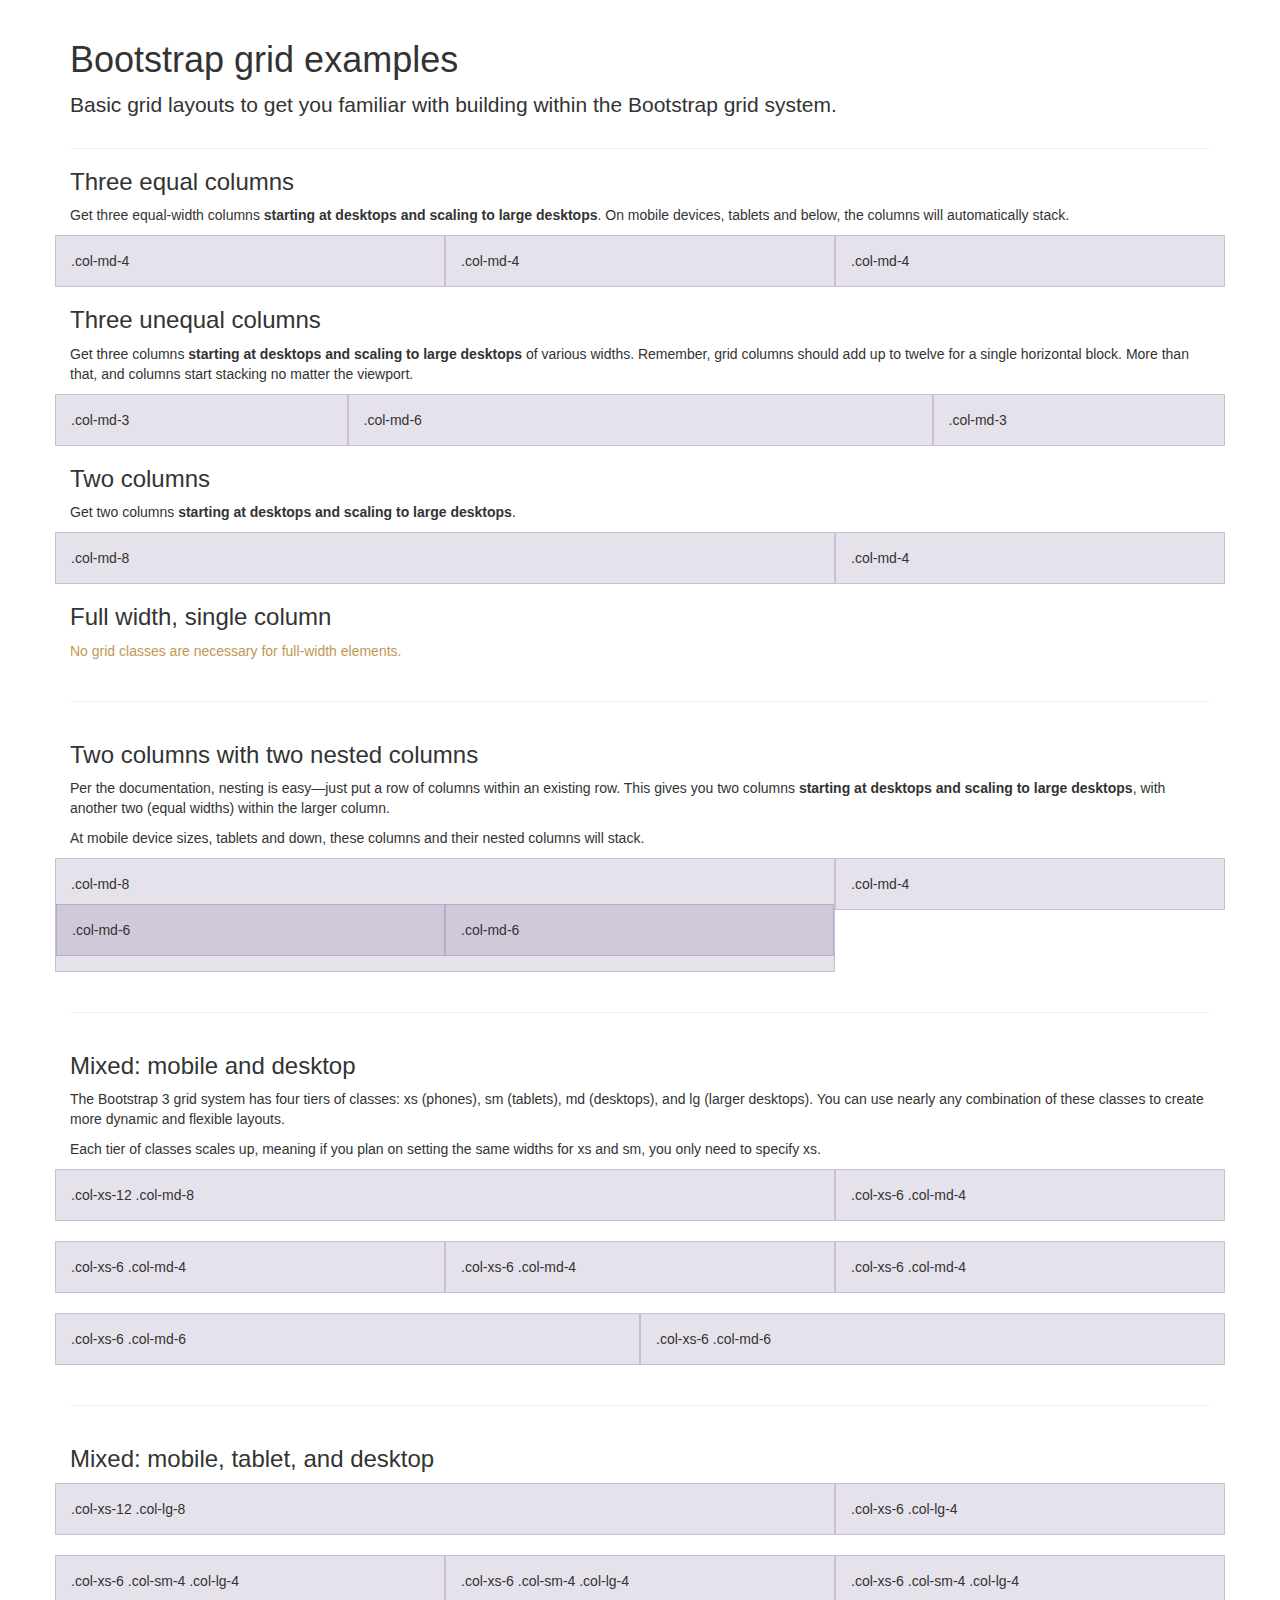
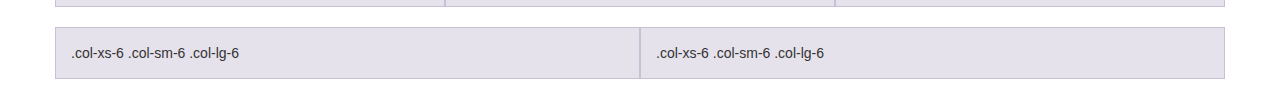
<file: Django Practice/djangogirls/myenv/Scripts/mysite/blog/templates/blog/bootstrap/examples/grid/index.html>
<!DOCTYPE html>
<html lang="en">
  <head>
    <meta charset="utf-8">
    <meta name="viewport" content="width=device-width, initial-scale=1.0">
    <meta name="description" content="">
    <meta name="author" content="">
    <link rel="shortcut icon" href="../../assets/ico/favicon.png">

    <title>Grid Template for Bootstrap</title>

    <!-- Bootstrap core CSS -->
    <link href="../../dist/css/bootstrap.css" rel="stylesheet">

    <!-- Custom styles for this template -->
    <link href="grid.css" rel="stylesheet">

    <!-- HTML5 shim and Respond.js IE8 support of HTML5 elements and media queries -->
    <!--[if lt IE 9]>
      <script src="../../assets/js/html5shiv.js"></script>
      <script src="../../assets/js/respond.min.js"></script>
    <![endif]-->
  </head>

  <body>
    <div class="container">

      <div class="page-header">
        <h1>Bootstrap grid examples</h1>
        <p class="lead">Basic grid layouts to get you familiar with building within the Bootstrap grid system.</p>
      </div>

      <h3>Three equal columns</h3>
      <p>Get three equal-width columns <strong>starting at desktops and scaling to large desktops</strong>. On mobile devices, tablets and below, the columns will automatically stack.</p>
      <div class="row">
        <div class="col-md-4">.col-md-4</div>
        <div class="col-md-4">.col-md-4</div>
        <div class="col-md-4">.col-md-4</div>
      </div>

      <h3>Three unequal columns</h3>
      <p>Get three columns <strong>starting at desktops and scaling to large desktops</strong> of various widths. Remember, grid columns should add up to twelve for a single horizontal block. More than that, and columns start stacking no matter the viewport.</p>
      <div class="row">
        <div class="col-md-3">.col-md-3</div>
        <div class="col-md-6">.col-md-6</div>
        <div class="col-md-3">.col-md-3</div>
      </div>

      <h3>Two columns</h3>
      <p>Get two columns <strong>starting at desktops and scaling to large desktops</strong>.</p>
      <div class="row">
        <div class="col-md-8">.col-md-8</div>
        <div class="col-md-4">.col-md-4</div>
      </div>

      <h3>Full width, single column</h3>
      <p class="text-warning">No grid classes are necessary for full-width elements.</p>

      <hr>

      <h3>Two columns with two nested columns</h3>
      <p>Per the documentation, nesting is easy—just put a row of columns within an existing row. This gives you two columns <strong>starting at desktops and scaling to large desktops</strong>, with another two (equal widths) within the larger column.</p>
      <p>At mobile device sizes, tablets and down, these columns and their nested columns will stack.</p>
      <div class="row">
        <div class="col-md-8">
          .col-md-8
          <div class="row">
            <div class="col-md-6">.col-md-6</div>
            <div class="col-md-6">.col-md-6</div>
          </div>
        </div>
        <div class="col-md-4">.col-md-4</div>
      </div>

      <hr>

      <h3>Mixed: mobile and desktop</h3>
      <p>The Bootstrap 3 grid system has four tiers of classes: xs (phones), sm (tablets), md (desktops), and lg (larger desktops). You can use nearly any combination of these classes to create more dynamic and flexible layouts.</p>
      <p>Each tier of classes scales up, meaning if you plan on setting the same widths for xs and sm, you only need to specify xs.</p>
      <div class="row">
        <div class="col-xs-12 col-md-8">.col-xs-12 .col-md-8</div>
        <div class="col-xs-6 col-md-4">.col-xs-6 .col-md-4</div>
      </div>
      <div class="row">
        <div class="col-xs-6 col-md-4">.col-xs-6 .col-md-4</div>
        <div class="col-xs-6 col-md-4">.col-xs-6 .col-md-4</div>
        <div class="col-xs-6 col-md-4">.col-xs-6 .col-md-4</div>
      </div>
      <div class="row">
        <div class="col-xs-6 col-md-6">.col-xs-6 .col-md-6</div>
        <div class="col-xs-6 col-md-6">.col-xs-6 .col-md-6</div>
      </div>

      <hr>

      <h3>Mixed: mobile, tablet, and desktop</h3>
      <p></p>
      <div class="row">
        <div class="col-xs-12 col-sm-8 col-lg-8">.col-xs-12 .col-lg-8</div>
        <div class="col-xs-6 col-sm-4 col-lg-4">.col-xs-6 .col-lg-4</div>
      </div>
      <div class="row">
        <div class="col-xs-6 col-sm-4 col-lg-4">.col-xs-6 .col-sm-4 .col-lg-4</div>
        <div class="col-xs-6 col-sm-4 col-lg-4">.col-xs-6 .col-sm-4 .col-lg-4</div>
        <div class="col-xs-6 col-sm-4 col-lg-4">.col-xs-6 .col-sm-4 .col-lg-4</div>
      </div>
      <div class="row">
        <div class="col-xs-6 col-sm-6 col-lg-6">.col-xs-6 .col-sm-6 .col-lg-6</div>
        <div class="col-xs-6 col-sm-6 col-lg-6">.col-xs-6 .col-sm-6 .col-lg-6</div>
      </div>

    </div> <!-- /container -->


    <!-- Bootstrap core JavaScript
    ================================================== -->
    <!-- Placed at the end of the document so the pages load faster -->
  </body>
</html>
</file>
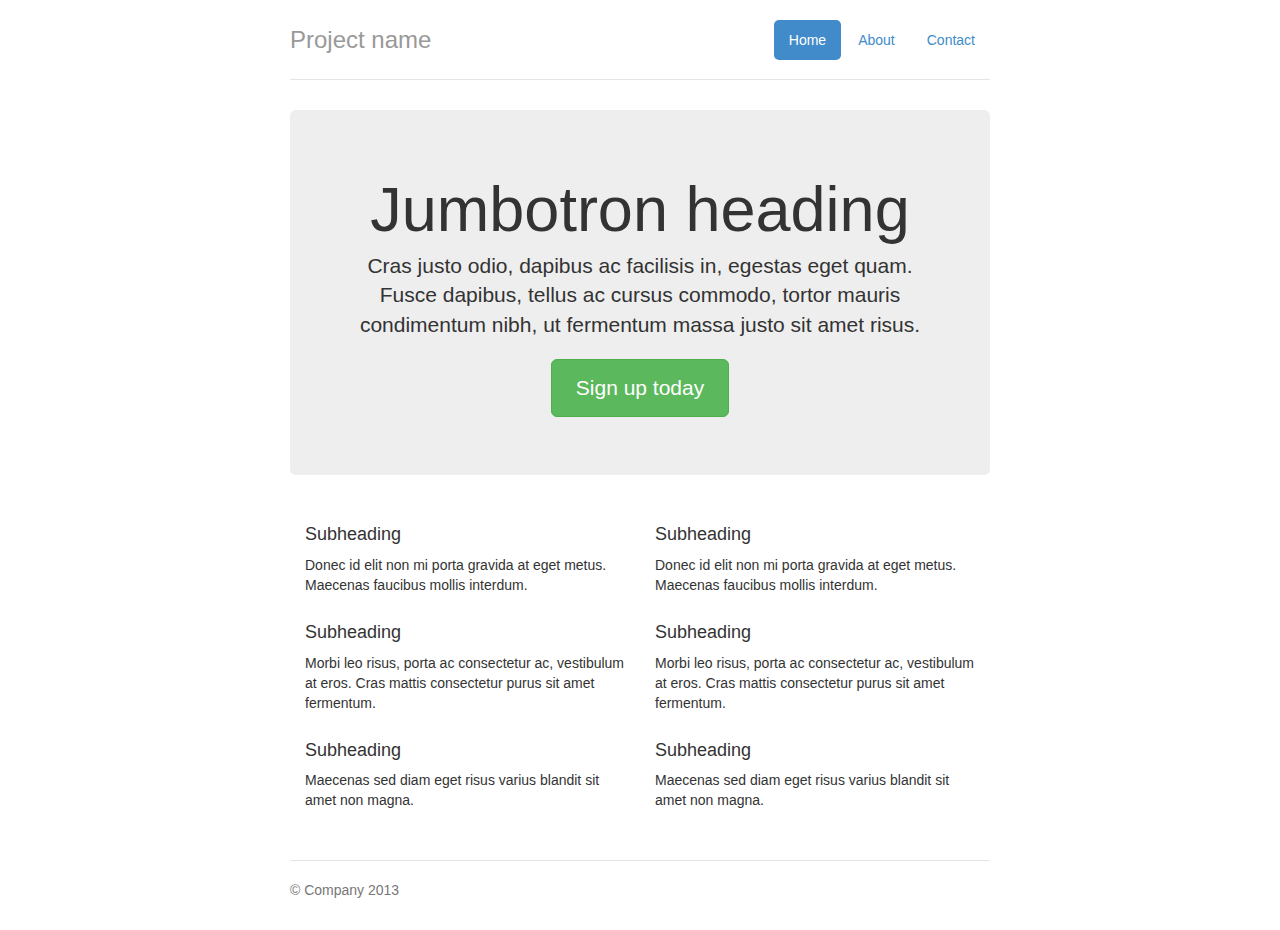
<file: Django Practice/djangogirls/myenv/Scripts/mysite/blog/templates/blog/bootstrap/examples/jumbotron-narrow/index.html>
<!DOCTYPE html>
<html lang="en">
  <head>
    <meta charset="utf-8">
    <meta name="viewport" content="width=device-width, initial-scale=1.0">
    <meta name="description" content="">
    <meta name="author" content="">
    <link rel="shortcut icon" href="../../assets/ico/favicon.png">

    <title>Narrow Jumbotron Template for Bootstrap</title>

    <!-- Bootstrap core CSS -->
    <link href="../../dist/css/bootstrap.css" rel="stylesheet">

    <!-- Custom styles for this template -->
    <link href="jumbotron-narrow.css" rel="stylesheet">

    <!-- HTML5 shim and Respond.js IE8 support of HTML5 elements and media queries -->
    <!--[if lt IE 9]>
      <script src="../../assets/js/html5shiv.js"></script>
      <script src="../../assets/js/respond.min.js"></script>
    <![endif]-->
  </head>

  <body>

    <div class="container">
      <div class="header">
        <ul class="nav nav-pills pull-right">
          <li class="active"><a href="#">Home</a></li>
          <li><a href="#">About</a></li>
          <li><a href="#">Contact</a></li>
        </ul>
        <h3 class="text-muted">Project name</h3>
      </div>

      <div class="jumbotron">
        <h1>Jumbotron heading</h1>
        <p class="lead">Cras justo odio, dapibus ac facilisis in, egestas eget quam. Fusce dapibus, tellus ac cursus commodo, tortor mauris condimentum nibh, ut fermentum massa justo sit amet risus.</p>
        <p><a class="btn btn-lg btn-success" href="#">Sign up today</a></p>
      </div>

      <div class="row marketing">
        <div class="col-lg-6">
          <h4>Subheading</h4>
          <p>Donec id elit non mi porta gravida at eget metus. Maecenas faucibus mollis interdum.</p>

          <h4>Subheading</h4>
          <p>Morbi leo risus, porta ac consectetur ac, vestibulum at eros. Cras mattis consectetur purus sit amet fermentum.</p>

          <h4>Subheading</h4>
          <p>Maecenas sed diam eget risus varius blandit sit amet non magna.</p>
        </div>

        <div class="col-lg-6">
          <h4>Subheading</h4>
          <p>Donec id elit non mi porta gravida at eget metus. Maecenas faucibus mollis interdum.</p>

          <h4>Subheading</h4>
          <p>Morbi leo risus, porta ac consectetur ac, vestibulum at eros. Cras mattis consectetur purus sit amet fermentum.</p>

          <h4>Subheading</h4>
          <p>Maecenas sed diam eget risus varius blandit sit amet non magna.</p>
        </div>
      </div>

      <div class="footer">
        <p>&copy; Company 2013</p>
      </div>

    </div> <!-- /container -->


    <!-- Bootstrap core JavaScript
    ================================================== -->
    <!-- Placed at the end of the document so the pages load faster -->
  </body>
</html>
</file>
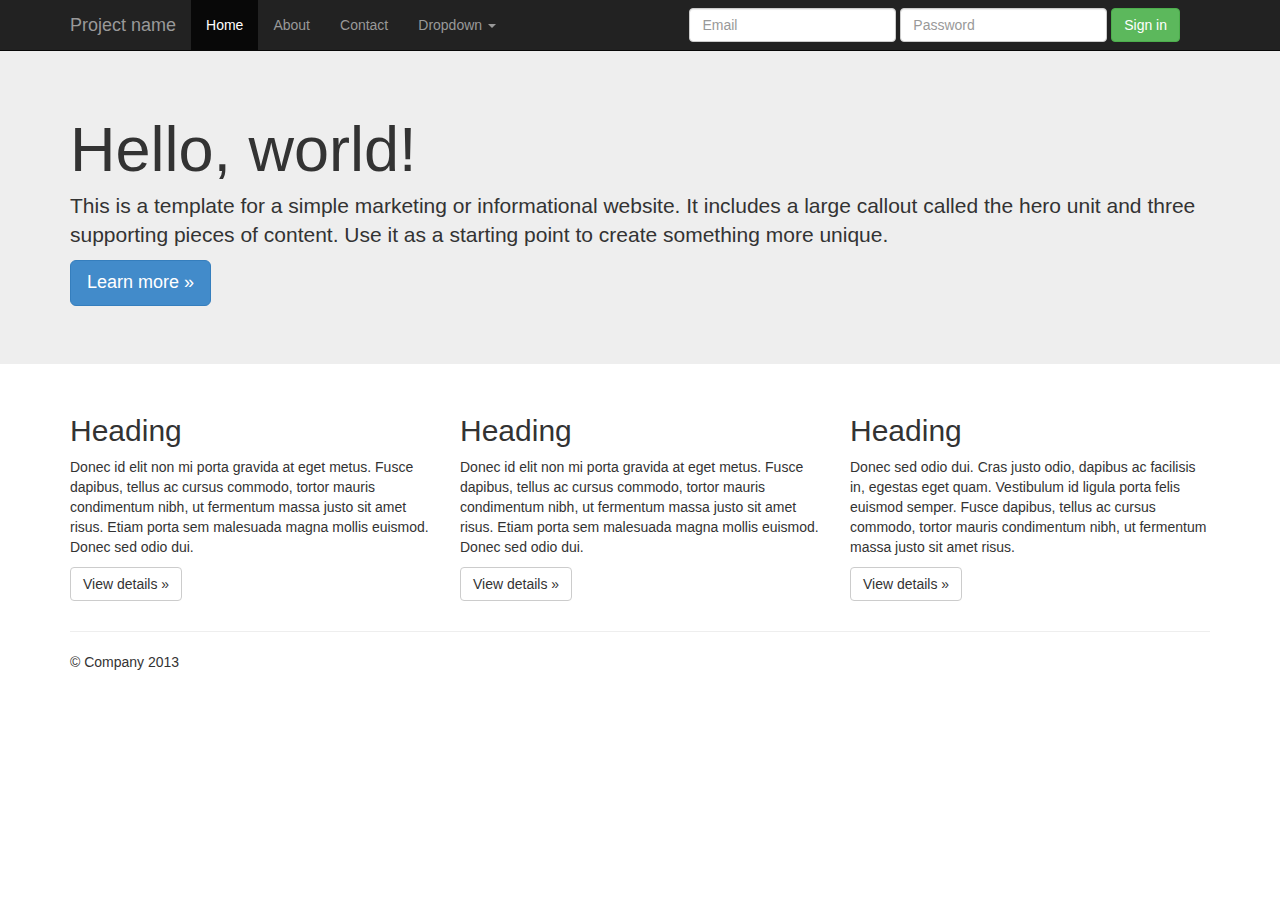
<file: Django Practice/djangogirls/myenv/Scripts/mysite/blog/templates/blog/bootstrap/examples/jumbotron/index.html>
<!DOCTYPE html>
<html lang="en">
  <head>
    <meta charset="utf-8">
    <meta name="viewport" content="width=device-width, initial-scale=1.0">
    <meta name="description" content="">
    <meta name="author" content="">
    <link rel="shortcut icon" href="../../assets/ico/favicon.png">

    <title>Jumbotron Template for Bootstrap</title>

    <!-- Bootstrap core CSS -->
    <link href="../../dist/css/bootstrap.css" rel="stylesheet">

    <!-- Custom styles for this template -->
    <link href="jumbotron.css" rel="stylesheet">

    <!-- HTML5 shim and Respond.js IE8 support of HTML5 elements and media queries -->
    <!--[if lt IE 9]>
      <script src="../../assets/js/html5shiv.js"></script>
      <script src="../../assets/js/respond.min.js"></script>
    <![endif]-->
  </head>

  <body>

    <div class="navbar navbar-inverse navbar-fixed-top">
      <div class="container">
        <div class="navbar-header">
          <button type="button" class="navbar-toggle" data-toggle="collapse" data-target=".navbar-collapse">
            <span class="icon-bar"></span>
            <span class="icon-bar"></span>
            <span class="icon-bar"></span>
          </button>
          <a class="navbar-brand" href="#">Project name</a>
        </div>
        <div class="navbar-collapse collapse">
          <ul class="nav navbar-nav">
            <li class="active"><a href="#">Home</a></li>
            <li><a href="#about">About</a></li>
            <li><a href="#contact">Contact</a></li>
            <li class="dropdown">
              <a href="#" class="dropdown-toggle" data-toggle="dropdown">Dropdown <b class="caret"></b></a>
              <ul class="dropdown-menu">
                <li><a href="#">Action</a></li>
                <li><a href="#">Another action</a></li>
                <li><a href="#">Something else here</a></li>
                <li class="divider"></li>
                <li class="dropdown-header">Nav header</li>
                <li><a href="#">Separated link</a></li>
                <li><a href="#">One more separated link</a></li>
              </ul>
            </li>
          </ul>
          <form class="navbar-form navbar-right">
            <div class="form-group">
              <input type="text" placeholder="Email" class="form-control">
            </div>
            <div class="form-group">
              <input type="password" placeholder="Password" class="form-control">
            </div>
            <button type="submit" class="btn btn-success">Sign in</button>
          </form>
        </div><!--/.navbar-collapse -->
      </div>
    </div>

    <!-- Main jumbotron for a primary marketing message or call to action -->
    <div class="jumbotron">
      <div class="container">
        <h1>Hello, world!</h1>
        <p>This is a template for a simple marketing or informational website. It includes a large callout called the hero unit and three supporting pieces of content. Use it as a starting point to create something more unique.</p>
        <p><a class="btn btn-primary btn-lg">Learn more &raquo;</a></p>
      </div>
    </div>

    <div class="container">
      <!-- Example row of columns -->
      <div class="row">
        <div class="col-lg-4">
          <h2>Heading</h2>
          <p>Donec id elit non mi porta gravida at eget metus. Fusce dapibus, tellus ac cursus commodo, tortor mauris condimentum nibh, ut fermentum massa justo sit amet risus. Etiam porta sem malesuada magna mollis euismod. Donec sed odio dui. </p>
          <p><a class="btn btn-default" href="#">View details &raquo;</a></p>
        </div>
        <div class="col-lg-4">
          <h2>Heading</h2>
          <p>Donec id elit non mi porta gravida at eget metus. Fusce dapibus, tellus ac cursus commodo, tortor mauris condimentum nibh, ut fermentum massa justo sit amet risus. Etiam porta sem malesuada magna mollis euismod. Donec sed odio dui. </p>
          <p><a class="btn btn-default" href="#">View details &raquo;</a></p>
       </div>
        <div class="col-lg-4">
          <h2>Heading</h2>
          <p>Donec sed odio dui. Cras justo odio, dapibus ac facilisis in, egestas eget quam. Vestibulum id ligula porta felis euismod semper. Fusce dapibus, tellus ac cursus commodo, tortor mauris condimentum nibh, ut fermentum massa justo sit amet risus.</p>
          <p><a class="btn btn-default" href="#">View details &raquo;</a></p>
        </div>
      </div>

      <hr>

      <footer>
        <p>&copy; Company 2013</p>
      </footer>
    </div> <!-- /container -->


    <!-- Bootstrap core JavaScript
    ================================================== -->
    <!-- Placed at the end of the document so the pages load faster -->
    <script src="../../assets/js/jquery.js"></script>
    <script src="../../dist/js/bootstrap.min.js"></script>
  </body>
</html>
</file>
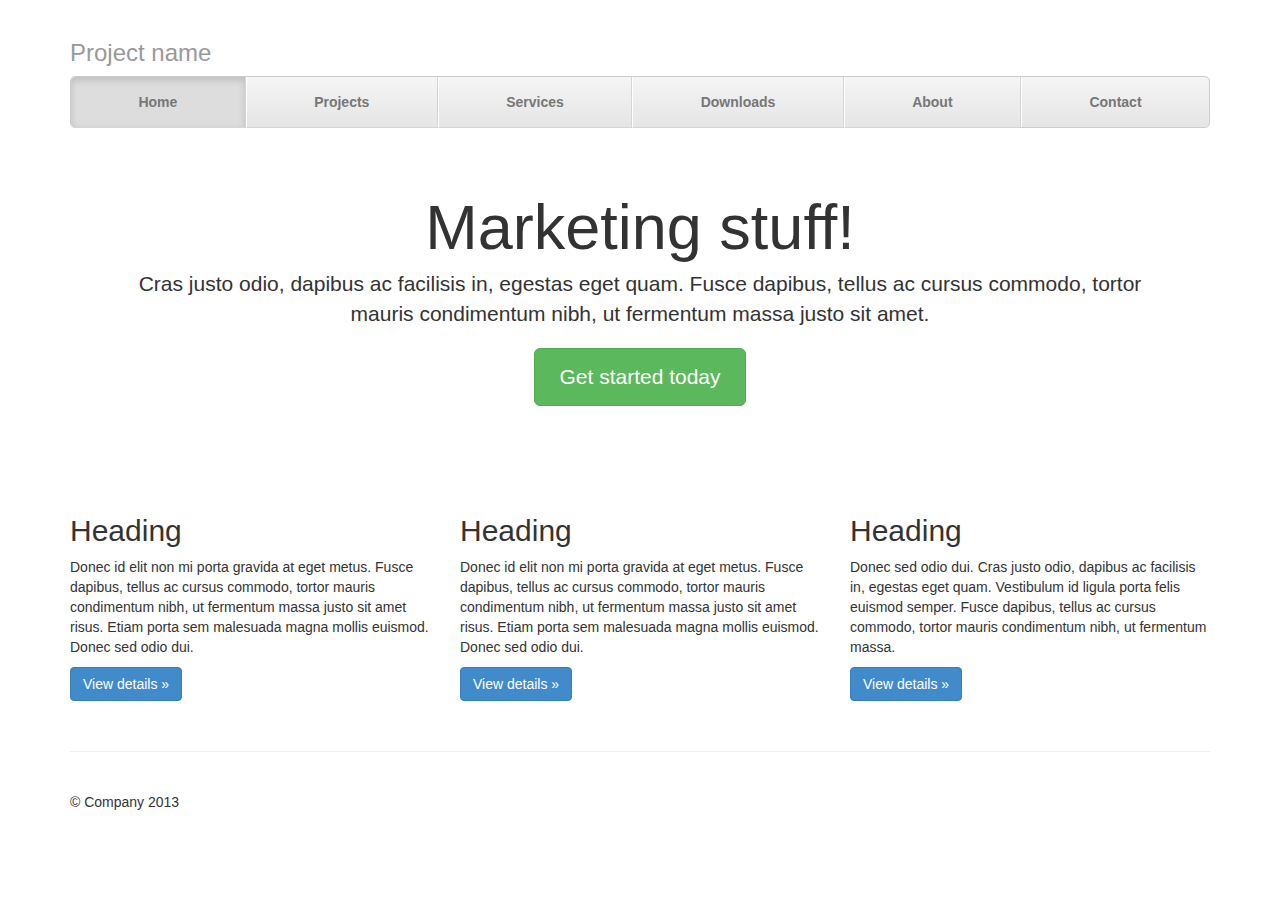
<file: Django Practice/djangogirls/myenv/Scripts/mysite/blog/templates/blog/bootstrap/examples/justified-nav/index.html>
<!DOCTYPE html>
<html lang="en">
  <head>
    <meta charset="utf-8">
    <meta name="viewport" content="width=device-width, initial-scale=1.0">
    <meta name="description" content="">
    <meta name="author" content="">
    <link rel="shortcut icon" href="../../assets/ico/favicon.png">

    <title>Justified Nav Template for Bootstrap</title>

    <!-- Bootstrap core CSS -->
    <link href="../../dist/css/bootstrap.css" rel="stylesheet">

    <!-- Custom styles for this template -->
    <link href="justified-nav.css" rel="stylesheet">

    <!-- HTML5 shim and Respond.js IE8 support of HTML5 elements and media queries -->
    <!--[if lt IE 9]>
      <script src="../../assets/js/html5shiv.js"></script>
      <script src="../../assets/js/respond.min.js"></script>
    <![endif]-->
  </head>

  <body>

    <div class="container">

      <div class="masthead">
        <h3 class="text-muted">Project name</h3>
        <ul class="nav nav-justified">
          <li class="active"><a href="#">Home</a></li>
          <li><a href="#">Projects</a></li>
          <li><a href="#">Services</a></li>
          <li><a href="#">Downloads</a></li>
          <li><a href="#">About</a></li>
          <li><a href="#">Contact</a></li>
        </ul>
      </div>

      <!-- Jumbotron -->
      <div class="jumbotron">
        <h1>Marketing stuff!</h1>
        <p class="lead">Cras justo odio, dapibus ac facilisis in, egestas eget quam. Fusce dapibus, tellus ac cursus commodo, tortor mauris condimentum nibh, ut fermentum massa justo sit amet.</p>
        <p><a class="btn btn-lg btn-success" href="#">Get started today</a></p>
      </div>

      <!-- Example row of columns -->
      <div class="row">
        <div class="col-lg-4">
          <h2>Heading</h2>
          <p>Donec id elit non mi porta gravida at eget metus. Fusce dapibus, tellus ac cursus commodo, tortor mauris condimentum nibh, ut fermentum massa justo sit amet risus. Etiam porta sem malesuada magna mollis euismod. Donec sed odio dui. </p>
          <p><a class="btn btn-primary" href="#">View details &raquo;</a></p>
        </div>
        <div class="col-lg-4">
          <h2>Heading</h2>
          <p>Donec id elit non mi porta gravida at eget metus. Fusce dapibus, tellus ac cursus commodo, tortor mauris condimentum nibh, ut fermentum massa justo sit amet risus. Etiam porta sem malesuada magna mollis euismod. Donec sed odio dui. </p>
          <p><a class="btn btn-primary" href="#">View details &raquo;</a></p>
       </div>
        <div class="col-lg-4">
          <h2>Heading</h2>
          <p>Donec sed odio dui. Cras justo odio, dapibus ac facilisis in, egestas eget quam. Vestibulum id ligula porta felis euismod semper. Fusce dapibus, tellus ac cursus commodo, tortor mauris condimentum nibh, ut fermentum massa.</p>
          <p><a class="btn btn-primary" href="#">View details &raquo;</a></p>
        </div>
      </div>

      <!-- Site footer -->
      <div class="footer">
        <p>&copy; Company 2013</p>
      </div>

    </div> <!-- /container -->


    <!-- Bootstrap core JavaScript
    ================================================== -->
    <!-- Placed at the end of the document so the pages load faster -->
  </body>
</html>
</file>
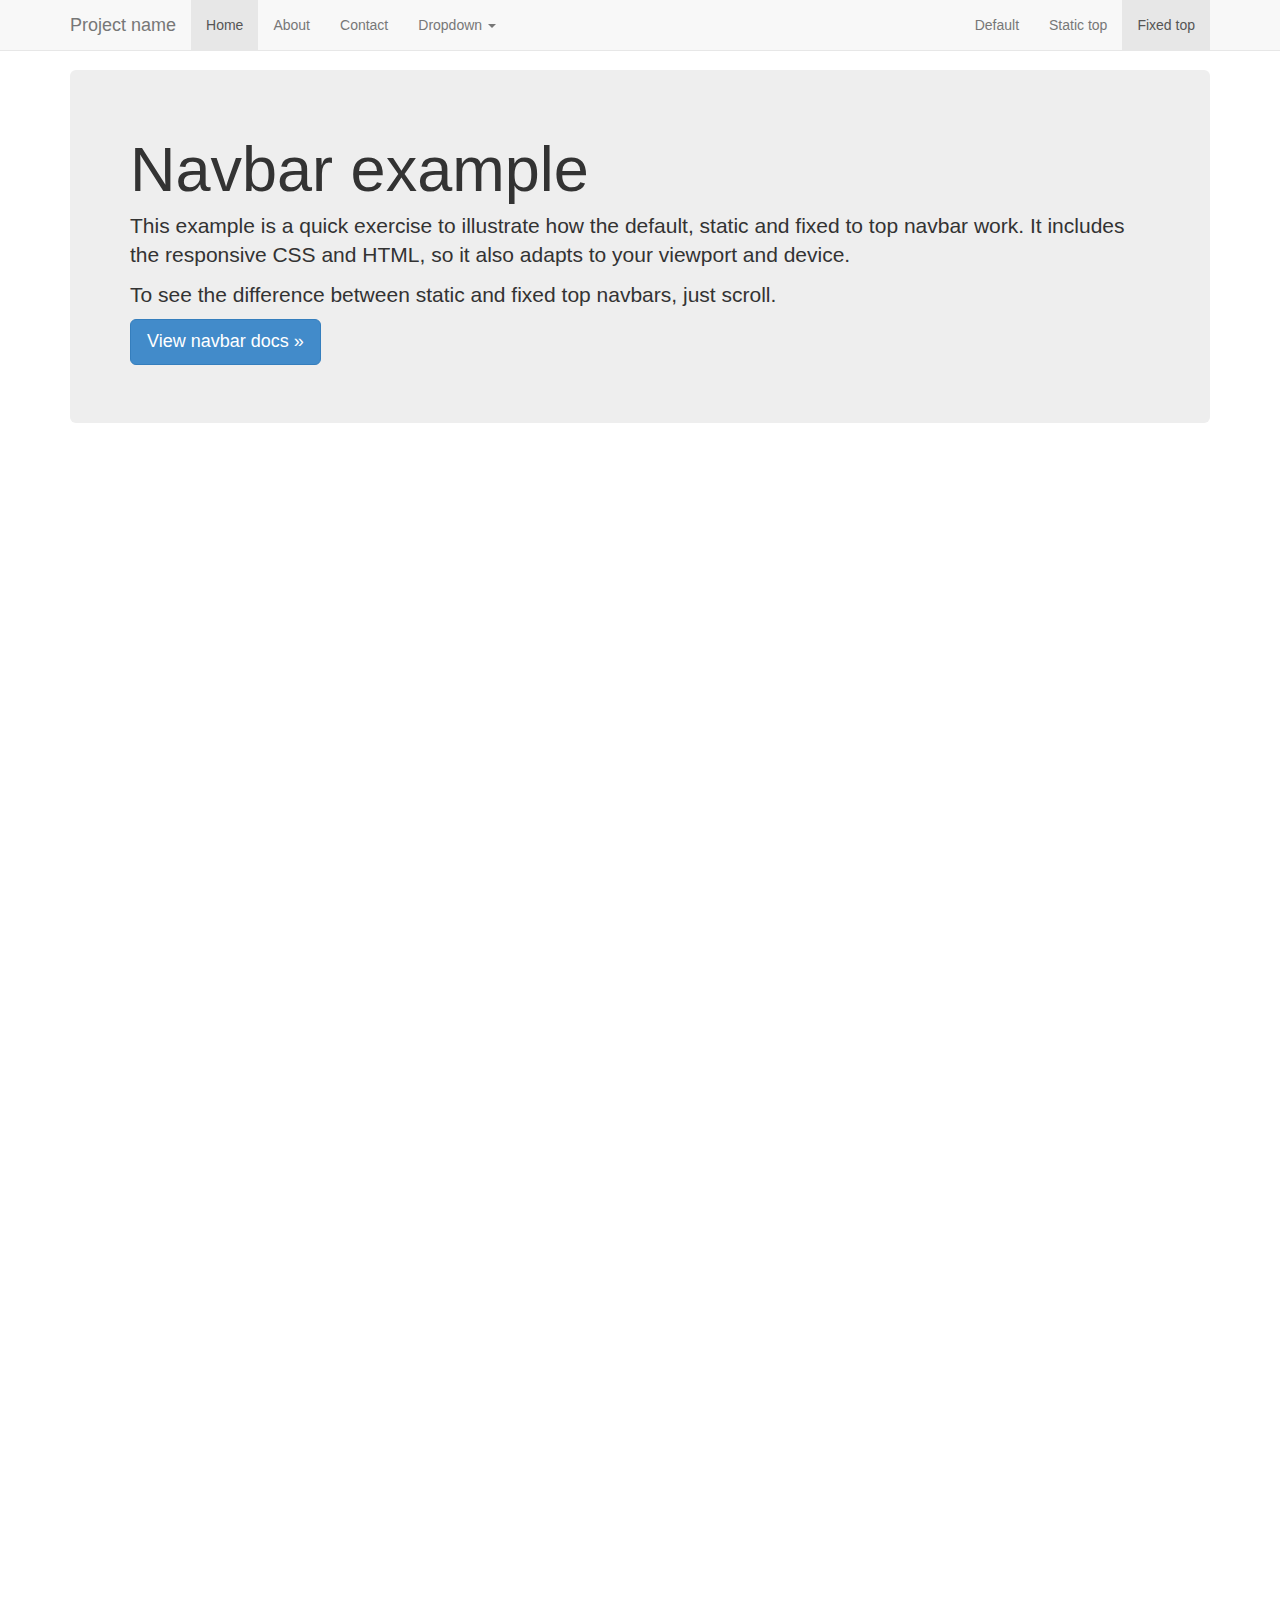
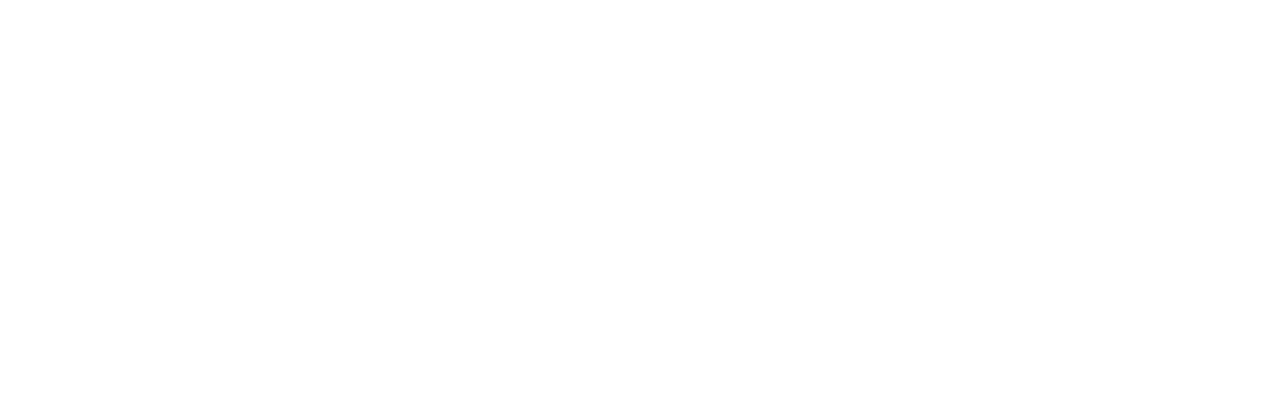
<file: Django Practice/djangogirls/myenv/Scripts/mysite/blog/templates/blog/bootstrap/examples/navbar-fixed-top/index.html>
<!DOCTYPE html>
<html lang="en">
  <head>
    <meta charset="utf-8">
    <meta name="viewport" content="width=device-width, initial-scale=1.0">
    <meta name="description" content="">
    <meta name="author" content="">
    <link rel="shortcut icon" href="../../assets/ico/favicon.png">

    <title>Fixed Top Navbar Example for Bootstrap</title>

    <!-- Bootstrap core CSS -->
    <link href="../../dist/css/bootstrap.css" rel="stylesheet">

    <!-- Custom styles for this template -->
    <link href="navbar-fixed-top.css" rel="stylesheet">

    <!-- HTML5 shim and Respond.js IE8 support of HTML5 elements and media queries -->
    <!--[if lt IE 9]>
      <script src="../../assets/js/html5shiv.js"></script>
      <script src="../../assets/js/respond.min.js"></script>
    <![endif]-->
  </head>

  <body>

    <!-- Fixed navbar -->
    <div class="navbar navbar-default navbar-fixed-top">
      <div class="container">
        <div class="navbar-header">
          <button type="button" class="navbar-toggle" data-toggle="collapse" data-target=".navbar-collapse">
            <span class="icon-bar"></span>
            <span class="icon-bar"></span>
            <span class="icon-bar"></span>
          </button>
          <a class="navbar-brand" href="#">Project name</a>
        </div>
        <div class="navbar-collapse collapse">
          <ul class="nav navbar-nav">
            <li class="active"><a href="#">Home</a></li>
            <li><a href="#about">About</a></li>
            <li><a href="#contact">Contact</a></li>
            <li class="dropdown">
              <a href="#" class="dropdown-toggle" data-toggle="dropdown">Dropdown <b class="caret"></b></a>
              <ul class="dropdown-menu">
                <li><a href="#">Action</a></li>
                <li><a href="#">Another action</a></li>
                <li><a href="#">Something else here</a></li>
                <li class="divider"></li>
                <li class="dropdown-header">Nav header</li>
                <li><a href="#">Separated link</a></li>
                <li><a href="#">One more separated link</a></li>
              </ul>
            </li>
          </ul>
          <ul class="nav navbar-nav navbar-right">
            <li><a href="../navbar/">Default</a></li>
            <li><a href="../navbar-static-top/">Static top</a></li>
            <li class="active"><a href="./">Fixed top</a></li>
          </ul>
        </div><!--/.nav-collapse -->
      </div>
    </div>

    <div class="container">

      <!-- Main component for a primary marketing message or call to action -->
      <div class="jumbotron">
        <h1>Navbar example</h1>
        <p>This example is a quick exercise to illustrate how the default, static and fixed to top navbar work. It includes the responsive CSS and HTML, so it also adapts to your viewport and device.</p>
        <p>To see the difference between static and fixed top navbars, just scroll.</p>
        <p>
          <a class="btn btn-lg btn-primary" href="../../components/#navbar">View navbar docs &raquo;</a>
        </p>
      </div>

    </div> <!-- /container -->


    <!-- Bootstrap core JavaScript
    ================================================== -->
    <!-- Placed at the end of the document so the pages load faster -->
    <script src="../../assets/js/jquery.js"></script>
    <script src="../../dist/js/bootstrap.min.js"></script>
  </body>
</html>
</file>
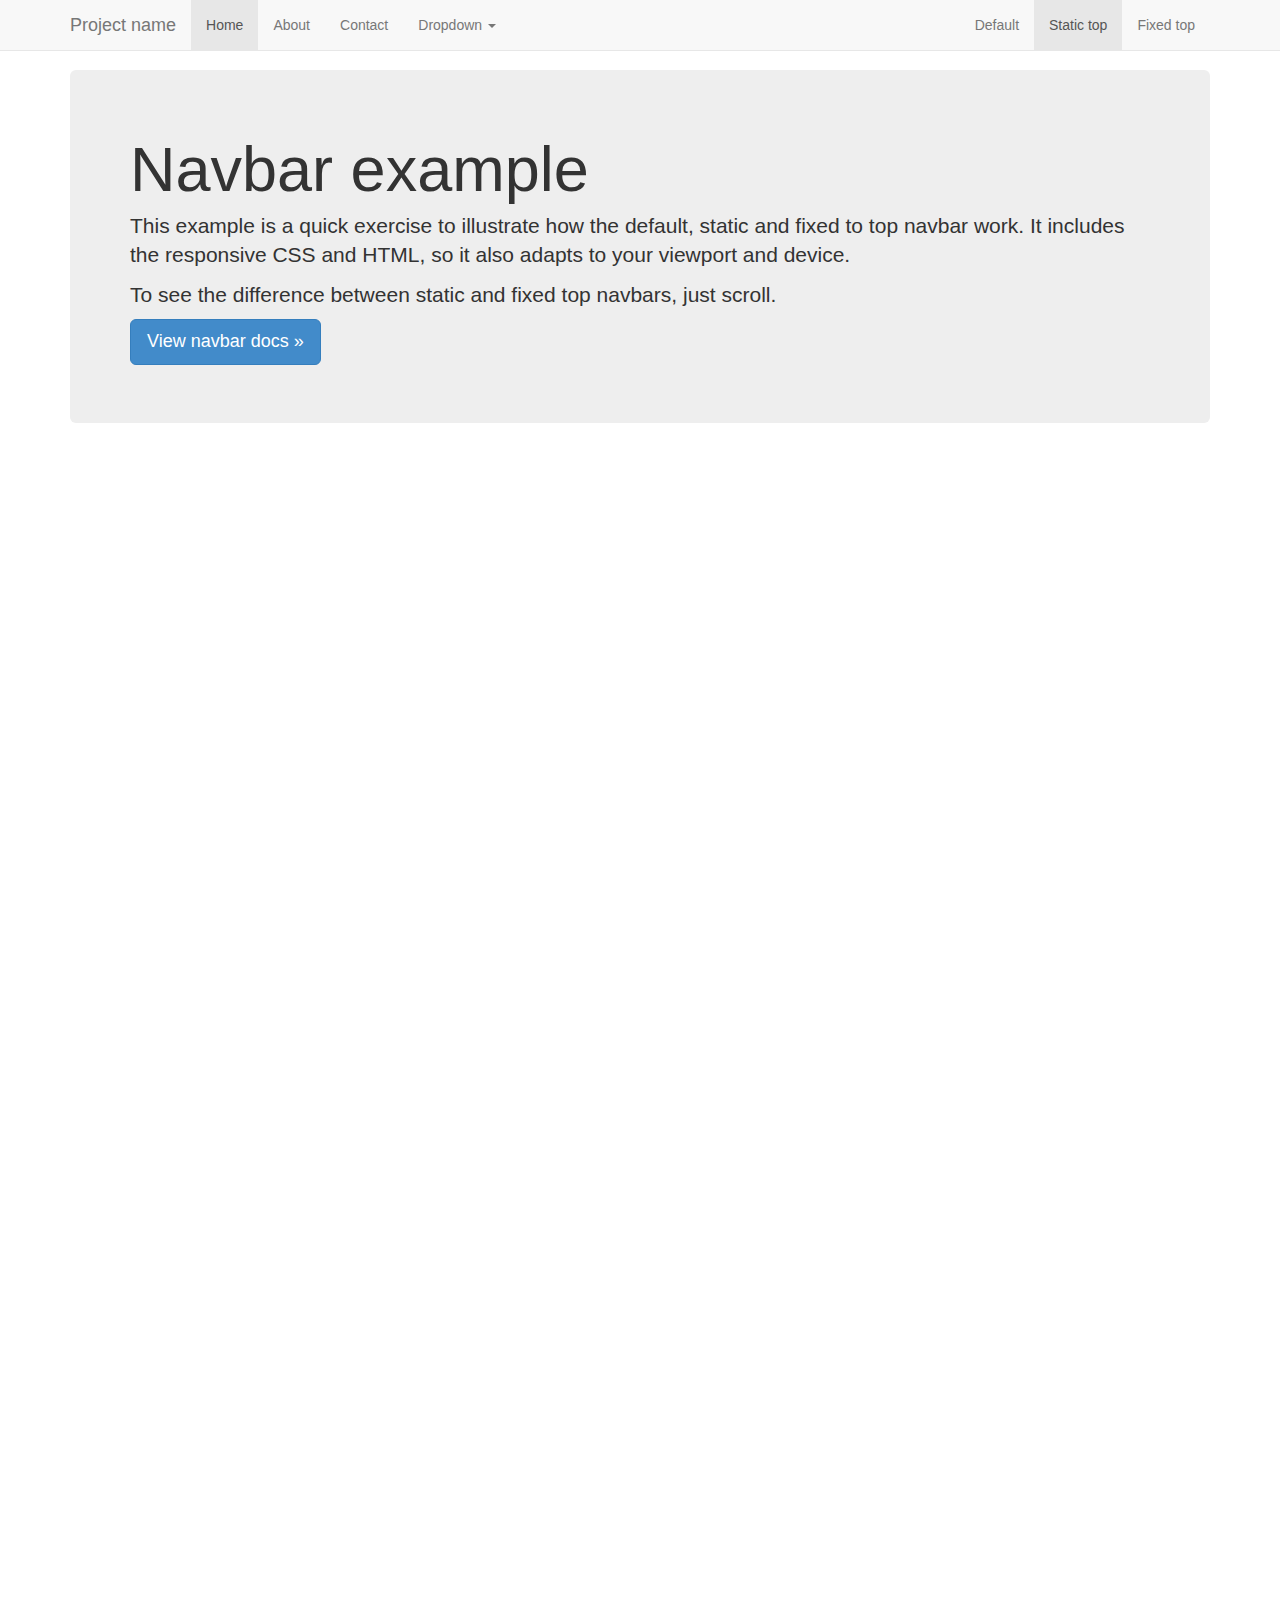
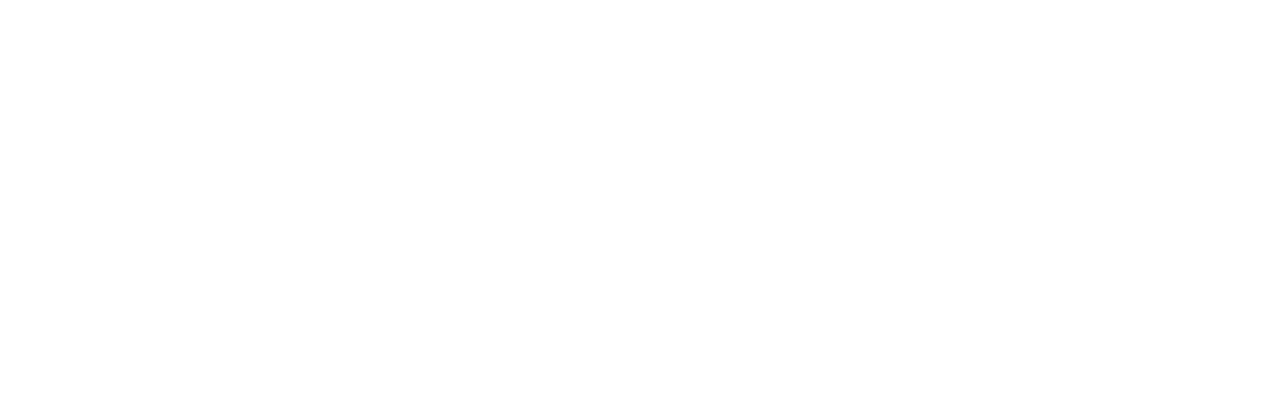
<file: Django Practice/djangogirls/myenv/Scripts/mysite/blog/templates/blog/bootstrap/examples/navbar-static-top/index.html>
<!DOCTYPE html>
<html lang="en">
  <head>
    <meta charset="utf-8">
    <meta name="viewport" content="width=device-width, initial-scale=1.0">
    <meta name="description" content="">
    <meta name="author" content="">
    <link rel="shortcut icon" href="../../assets/ico/favicon.png">

    <title>Static Top Navbar Example for Bootstrap</title>

    <!-- Bootstrap core CSS -->
    <link href="../../dist/css/bootstrap.css" rel="stylesheet">

    <!-- Custom styles for this template -->
    <link href="navbar-static-top.css" rel="stylesheet">

    <!-- HTML5 shim and Respond.js IE8 support of HTML5 elements and media queries -->
    <!--[if lt IE 9]>
      <script src="../../assets/js/html5shiv.js"></script>
      <script src="../../assets/js/respond.min.js"></script>
    <![endif]-->
  </head>

  <body>

    <!-- Static navbar -->
    <div class="navbar navbar-default navbar-static-top">
      <div class="container">
        <div class="navbar-header">
          <button type="button" class="navbar-toggle" data-toggle="collapse" data-target=".navbar-collapse">
            <span class="icon-bar"></span>
            <span class="icon-bar"></span>
            <span class="icon-bar"></span>
          </button>
          <a class="navbar-brand" href="#">Project name</a>
        </div>
        <div class="navbar-collapse collapse">
          <ul class="nav navbar-nav">
            <li class="active"><a href="#">Home</a></li>
            <li><a href="#about">About</a></li>
            <li><a href="#contact">Contact</a></li>
            <li class="dropdown">
              <a href="#" class="dropdown-toggle" data-toggle="dropdown">Dropdown <b class="caret"></b></a>
              <ul class="dropdown-menu">
                <li><a href="#">Action</a></li>
                <li><a href="#">Another action</a></li>
                <li><a href="#">Something else here</a></li>
                <li class="divider"></li>
                <li class="dropdown-header">Nav header</li>
                <li><a href="#">Separated link</a></li>
                <li><a href="#">One more separated link</a></li>
              </ul>
            </li>
          </ul>
          <ul class="nav navbar-nav navbar-right">
            <li><a href="../navbar/">Default</a></li>
            <li class="active"><a href="./">Static top</a></li>
            <li><a href="../navbar-fixed-top/">Fixed top</a></li>
          </ul>
        </div><!--/.nav-collapse -->
      </div>
    </div>


    <div class="container">

      <!-- Main component for a primary marketing message or call to action -->
      <div class="jumbotron">
        <h1>Navbar example</h1>
        <p>This example is a quick exercise to illustrate how the default, static and fixed to top navbar work. It includes the responsive CSS and HTML, so it also adapts to your viewport and device.</p>
        <p>To see the difference between static and fixed top navbars, just scroll.</p>
        <p>
          <a class="btn btn-lg btn-primary" href="../../components/#navbar">View navbar docs &raquo;</a>
        </p>
      </div>

    </div> <!-- /container -->


    <!-- Bootstrap core JavaScript
    ================================================== -->
    <!-- Placed at the end of the document so the pages load faster -->
    <script src="../../assets/js/jquery.js"></script>
    <script src="../../dist/js/bootstrap.min.js"></script>
  </body>
</html>
</file>
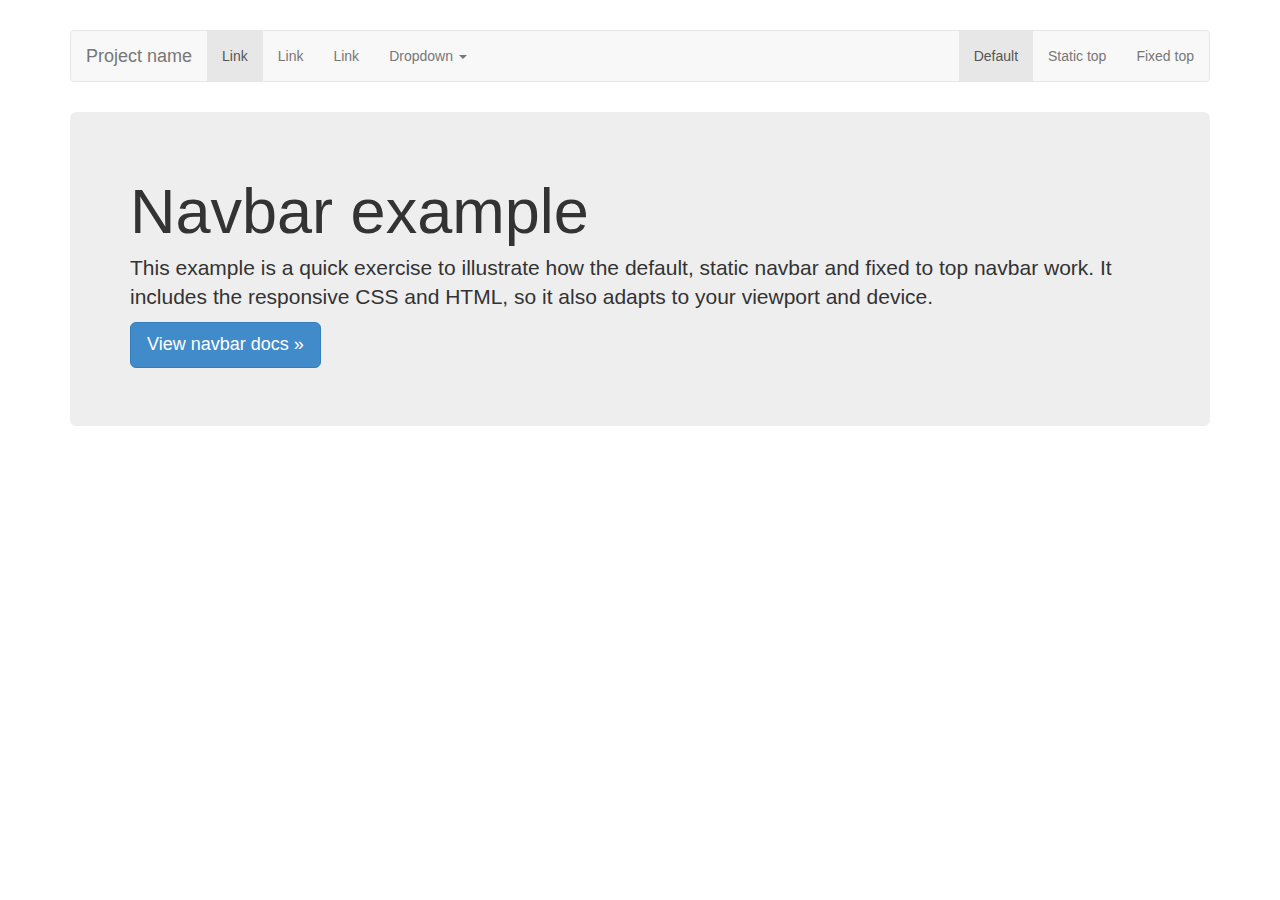
<file: Django Practice/djangogirls/myenv/Scripts/mysite/blog/templates/blog/bootstrap/examples/navbar/index.html>
<!DOCTYPE html>
<html lang="en">
  <head>
    <meta charset="utf-8">
    <meta name="viewport" content="width=device-width, initial-scale=1.0">
    <meta name="description" content="">
    <meta name="author" content="">
    <link rel="shortcut icon" href="../../assets/ico/favicon.png">

    <title>Navbar Template for Bootstrap</title>

    <!-- Bootstrap core CSS -->
    <link href="../../dist/css/bootstrap.css" rel="stylesheet">

    <!-- Custom styles for this template -->
    <link href="navbar.css" rel="stylesheet">

    <!-- HTML5 shim and Respond.js IE8 support of HTML5 elements and media queries -->
    <!--[if lt IE 9]>
      <script src="../../assets/js/html5shiv.js"></script>
      <script src="../../assets/js/respond.min.js"></script>
    <![endif]-->
  </head>

  <body>

    <div class="container">

      <!-- Static navbar -->
      <div class="navbar navbar-default">
        <div class="navbar-header">
          <button type="button" class="navbar-toggle" data-toggle="collapse" data-target=".navbar-collapse">
            <span class="icon-bar"></span>
            <span class="icon-bar"></span>
            <span class="icon-bar"></span>
          </button>
          <a class="navbar-brand" href="#">Project name</a>
        </div>
        <div class="navbar-collapse collapse">
          <ul class="nav navbar-nav">
            <li class="active"><a href="#">Link</a></li>
            <li><a href="#">Link</a></li>
            <li><a href="#">Link</a></li>
            <li class="dropdown">
              <a href="#" class="dropdown-toggle" data-toggle="dropdown">Dropdown <b class="caret"></b></a>
              <ul class="dropdown-menu">
                <li><a href="#">Action</a></li>
                <li><a href="#">Another action</a></li>
                <li><a href="#">Something else here</a></li>
                <li class="divider"></li>
                <li class="dropdown-header">Nav header</li>
                <li><a href="#">Separated link</a></li>
                <li><a href="#">One more separated link</a></li>
              </ul>
            </li>
          </ul>
          <ul class="nav navbar-nav navbar-right">
            <li class="active"><a href="./">Default</a></li>
            <li><a href="../navbar-static-top/">Static top</a></li>
            <li><a href="../navbar-fixed-top/">Fixed top</a></li>
          </ul>
        </div><!--/.nav-collapse -->
      </div>

      <!-- Main component for a primary marketing message or call to action -->
      <div class="jumbotron">
        <h1>Navbar example</h1>
        <p>This example is a quick exercise to illustrate how the default, static navbar and fixed to top navbar work. It includes the responsive CSS and HTML, so it also adapts to your viewport and device.</p>
        <p>
          <a class="btn btn-lg btn-primary" href="../../components/#navbar">View navbar docs &raquo;</a>
        </p>
      </div>

    </div> <!-- /container -->


    <!-- Bootstrap core JavaScript
    ================================================== -->
    <!-- Placed at the end of the document so the pages load faster -->
    <script src="../../assets/js/jquery.js"></script>
    <script src="../../dist/js/bootstrap.min.js"></script>
  </body>
</html>
</file>
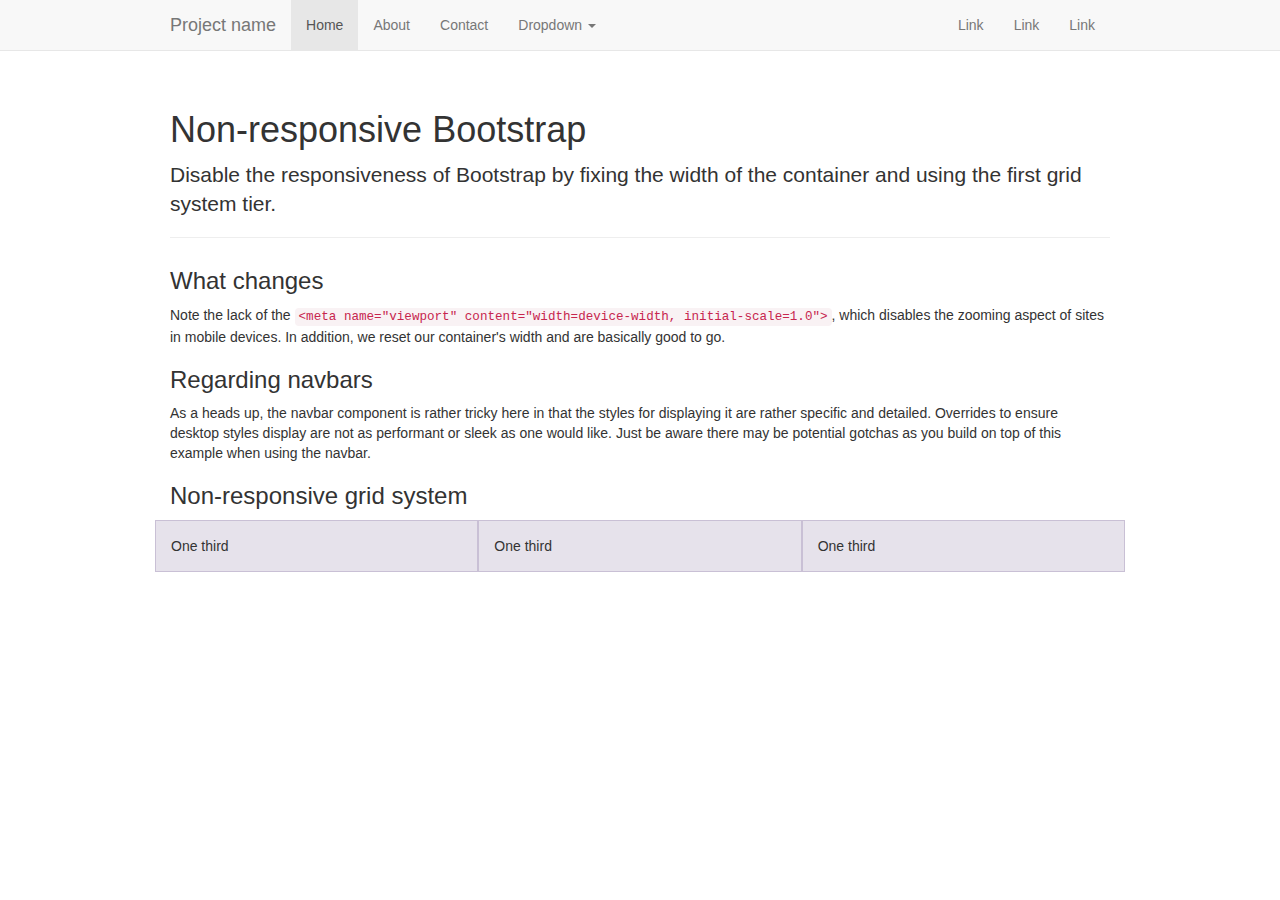
<file: Django Practice/djangogirls/myenv/Scripts/mysite/blog/templates/blog/bootstrap/examples/non-responsive/index.html>
<!DOCTYPE html>
<html lang="en">
  <head>
    <meta charset="utf-8">
    <meta name="description" content="">
    <meta name="author" content="">

    <!-- Note there is no responsive meta tag here -->

    <link rel="shortcut icon" href="../../assets/ico/favicon.png">

    <title>Non-responsive Template for Bootstrap</title>

    <!-- Bootstrap core CSS -->
    <link href="../../dist/css/bootstrap.css" rel="stylesheet">

    <!-- Custom styles for this template -->
    <link href="non-responsive.css" rel="stylesheet">

    <!-- HTML5 shim and Respond.js IE8 support of HTML5 elements and media queries -->
    <!--[if lt IE 9]>
      <script src="../../assets/js/html5shiv.js"></script>
      <script src="../../assets/js/respond.min.js"></script>
    <![endif]-->
  </head>

  <body>

    <!-- Fixed navbar -->
    <div class="navbar navbar-default navbar-fixed-top">
      <div class="container">
        <div class="navbar-header">
          <button type="button" class="navbar-toggle" data-toggle="collapse" data-target=".navbar-collapse">
            <span class="icon-bar"></span>
            <span class="icon-bar"></span>
            <span class="icon-bar"></span>
          </button>
          <a class="navbar-brand" href="#">Project name</a>
        </div>
        <div class="navbar-collapse collapse">
          <ul class="nav navbar-nav">
            <li class="active"><a href="#">Home</a></li>
            <li><a href="#about">About</a></li>
            <li><a href="#contact">Contact</a></li>
            <li class="dropdown">
              <a href="#" class="dropdown-toggle" data-toggle="dropdown">Dropdown <b class="caret"></b></a>
              <ul class="dropdown-menu">
                <li><a href="#">Action</a></li>
                <li><a href="#">Another action</a></li>
                <li><a href="#">Something else here</a></li>
                <li class="divider"></li>
                <li class="dropdown-header">Nav header</li>
                <li><a href="#">Separated link</a></li>
                <li><a href="#">One more separated link</a></li>
              </ul>
            </li>
          </ul>
          <ul class="nav navbar-nav navbar-right">
            <li><a href="#">Link</a></li>
            <li><a href="#">Link</a></li>
            <li><a href="#">Link</a></li>
          </ul>
        </div><!--/.nav-collapse -->
      </div>
    </div>

    <div class="container">

      <div class="page-header">
        <h1>Non-responsive Bootstrap</h1>
        <p class="lead">Disable the responsiveness of Bootstrap by fixing the width of the container and using the first grid system tier.</p>
      </div>

      <h3>What changes</h3>
      <p>Note the lack of the <code>&lt;meta name="viewport" content="width=device-width, initial-scale=1.0"&gt;</code>, which disables the zooming aspect of sites in mobile devices. In addition, we reset our container's width and are basically good to go.</p>

      <h3>Regarding navbars</h3>
      <p>As a heads up, the navbar component is rather tricky here in that the styles for displaying it are rather specific and detailed. Overrides to ensure desktop styles display are not as performant or sleek as one would like. Just be aware there may be potential gotchas as you build on top of this example when using the navbar.</p>

      <h3>Non-responsive grid system</h3>
      <div class="row">
        <div class="col-xs-4">One third</div>
        <div class="col-xs-4">One third</div>
        <div class="col-xs-4">One third</div>
      </div>

    </div> <!-- /container -->


    <!-- Bootstrap core JavaScript
    ================================================== -->
    <!-- Placed at the end of the document so the pages load faster -->
    <script src="../../assets/js/jquery.js"></script>
    <script src="../../dist/js/bootstrap.min.js"></script>
  </body>
</html>
</file>
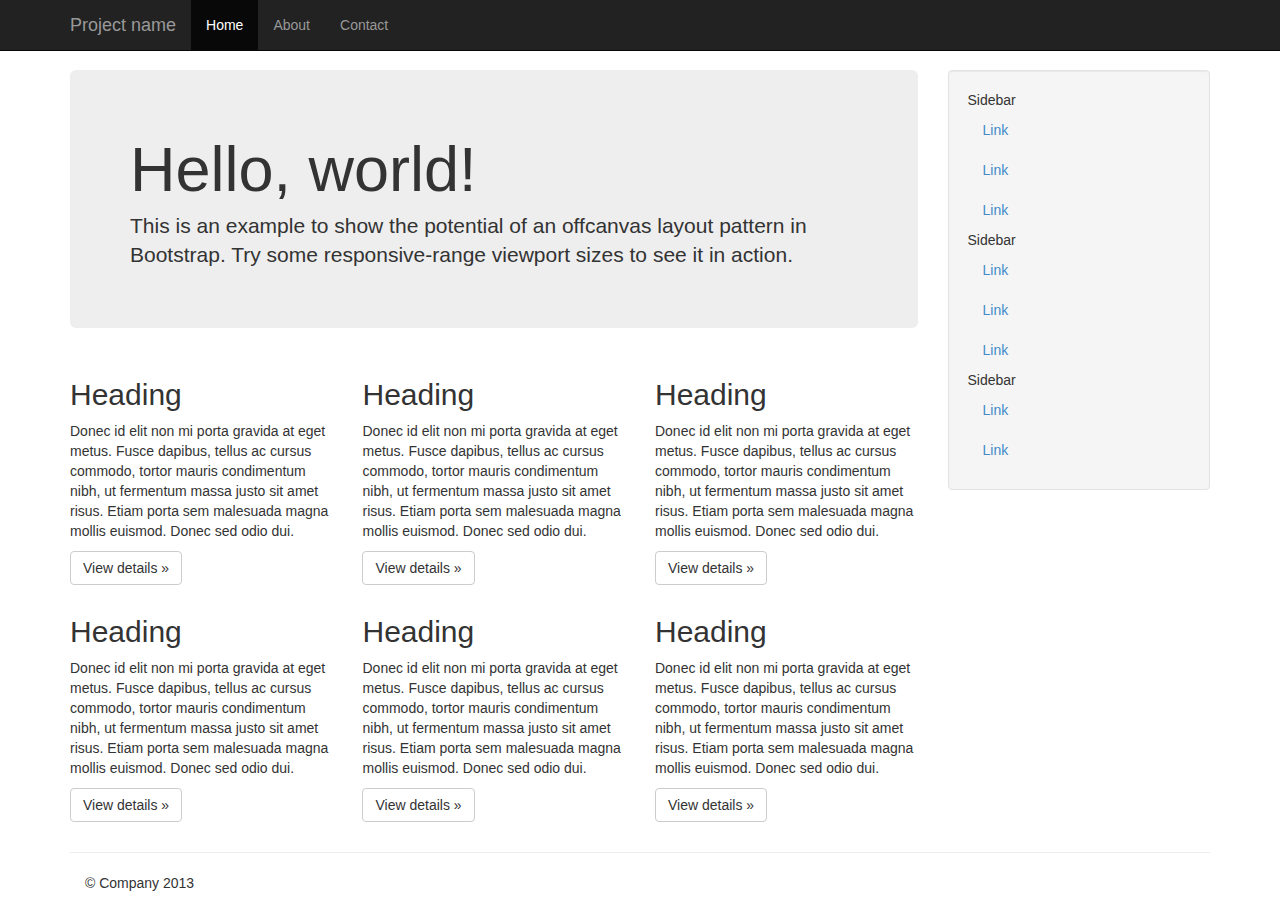
<file: Django Practice/djangogirls/myenv/Scripts/mysite/blog/templates/blog/bootstrap/examples/offcanvas/index.html>
<!DOCTYPE html>
<html lang="en">
  <head>
    <meta charset="utf-8">
    <meta name="viewport" content="width=device-width, initial-scale=1.0">
    <meta name="description" content="">
    <meta name="author" content="">
    <link rel="shortcut icon" href="../../assets/ico/favicon.png">

    <title>Off Canvas Template for Bootstrap</title>

    <!-- Bootstrap core CSS -->
    <link href="../../dist/css/bootstrap.min.css" rel="stylesheet">

    <!-- Custom styles for this template -->
    <link href="offcanvas.css" rel="stylesheet">

    <!-- HTML5 shim and Respond.js IE8 support of HTML5 elements and media queries -->
    <!--[if lt IE 9]>
      <script src="../../assets/js/html5shiv.js"></script>
      <script src="../../assets/js/respond.min.js"></script>
    <![endif]-->
  </head>

  <body>
    <div class="navbar navbar-fixed-top navbar-inverse" role="navigation">
      <div class="container">
        <div class="navbar-header">
          <button type="button" class="navbar-toggle" data-toggle="collapse" data-target=".navbar-collapse">
            <span class="icon-bar"></span>
            <span class="icon-bar"></span>
            <span class="icon-bar"></span>
          </button>
          <a class="navbar-brand" href="#">Project name</a>
        </div>
        <div class="collapse navbar-collapse">
          <ul class="nav navbar-nav">
            <li class="active"><a href="#">Home</a></li>
            <li><a href="#about">About</a></li>
            <li><a href="#contact">Contact</a></li>
          </ul>
        </div><!-- /.nav-collapse -->
      </div><!-- /.container -->
    </div><!-- /.navbar -->

    <div class="container">

      <div class="row row-offcanvas row-offcanvas-right">
        <div class="col-xs-12 col-sm-9">
          <p class="pull-right visible-xs">
            <button type="button" class="btn btn-primary btn-xs" data-toggle="offcanvas">Toggle nav</button>
          </p>
          <div class="jumbotron">
            <h1>Hello, world!</h1>
            <p>This is an example to show the potential of an offcanvas layout pattern in Bootstrap. Try some responsive-range viewport sizes to see it in action.</p>
          </div>
          <div class="row">
            <div class="col-6 col-sm-6 col-lg-4">
              <h2>Heading</h2>
              <p>Donec id elit non mi porta gravida at eget metus. Fusce dapibus, tellus ac cursus commodo, tortor mauris condimentum nibh, ut fermentum massa justo sit amet risus. Etiam porta sem malesuada magna mollis euismod. Donec sed odio dui. </p>
              <p><a class="btn btn-default" href="#">View details &raquo;</a></p>
            </div><!--/span-->
            <div class="col-6 col-sm-6 col-lg-4">
              <h2>Heading</h2>
              <p>Donec id elit non mi porta gravida at eget metus. Fusce dapibus, tellus ac cursus commodo, tortor mauris condimentum nibh, ut fermentum massa justo sit amet risus. Etiam porta sem malesuada magna mollis euismod. Donec sed odio dui. </p>
              <p><a class="btn btn-default" href="#">View details &raquo;</a></p>
            </div><!--/span-->
            <div class="col-6 col-sm-6 col-lg-4">
              <h2>Heading</h2>
              <p>Donec id elit non mi porta gravida at eget metus. Fusce dapibus, tellus ac cursus commodo, tortor mauris condimentum nibh, ut fermentum massa justo sit amet risus. Etiam porta sem malesuada magna mollis euismod. Donec sed odio dui. </p>
              <p><a class="btn btn-default" href="#">View details &raquo;</a></p>
            </div><!--/span-->
            <div class="col-6 col-sm-6 col-lg-4">
              <h2>Heading</h2>
              <p>Donec id elit non mi porta gravida at eget metus. Fusce dapibus, tellus ac cursus commodo, tortor mauris condimentum nibh, ut fermentum massa justo sit amet risus. Etiam porta sem malesuada magna mollis euismod. Donec sed odio dui. </p>
              <p><a class="btn btn-default" href="#">View details &raquo;</a></p>
            </div><!--/span-->
            <div class="col-6 col-sm-6 col-lg-4">
              <h2>Heading</h2>
              <p>Donec id elit non mi porta gravida at eget metus. Fusce dapibus, tellus ac cursus commodo, tortor mauris condimentum nibh, ut fermentum massa justo sit amet risus. Etiam porta sem malesuada magna mollis euismod. Donec sed odio dui. </p>
              <p><a class="btn btn-default" href="#">View details &raquo;</a></p>
            </div><!--/span-->
            <div class="col-6 col-sm-6 col-lg-4">
              <h2>Heading</h2>
              <p>Donec id elit non mi porta gravida at eget metus. Fusce dapibus, tellus ac cursus commodo, tortor mauris condimentum nibh, ut fermentum massa justo sit amet risus. Etiam porta sem malesuada magna mollis euismod. Donec sed odio dui. </p>
              <p><a class="btn btn-default" href="#">View details &raquo;</a></p>
            </div><!--/span-->
          </div><!--/row-->
        </div><!--/span-->

        <div class="col-xs-6 col-sm-3 sidebar-offcanvas" id="sidebar" role="navigation">
          <div class="well sidebar-nav">
            <ul class="nav">
              <li>Sidebar</li>
              <li class="active"><a href="#">Link</a></li>
              <li><a href="#">Link</a></li>
              <li><a href="#">Link</a></li>
              <li>Sidebar</li>
              <li><a href="#">Link</a></li>
              <li><a href="#">Link</a></li>
              <li><a href="#">Link</a></li>
              <li>Sidebar</li>
              <li><a href="#">Link</a></li>
              <li><a href="#">Link</a></li>
            </ul>
          </div><!--/.well -->
        </div><!--/span-->
      </div><!--/row-->

      <hr>

      <footer>
        <p>&copy; Company 2013</p>
      </footer>

    </div><!--/.container-->



    <!-- Bootstrap core JavaScript
    ================================================== -->
    <!-- Placed at the end of the document so the pages load faster -->
    <script src="../../assets/js/jquery.js"></script>
    <script src="../../dist/js/bootstrap.min.js"></script>
    <script src="offcanvas.js"></script>
  </body>
</html>
</file>
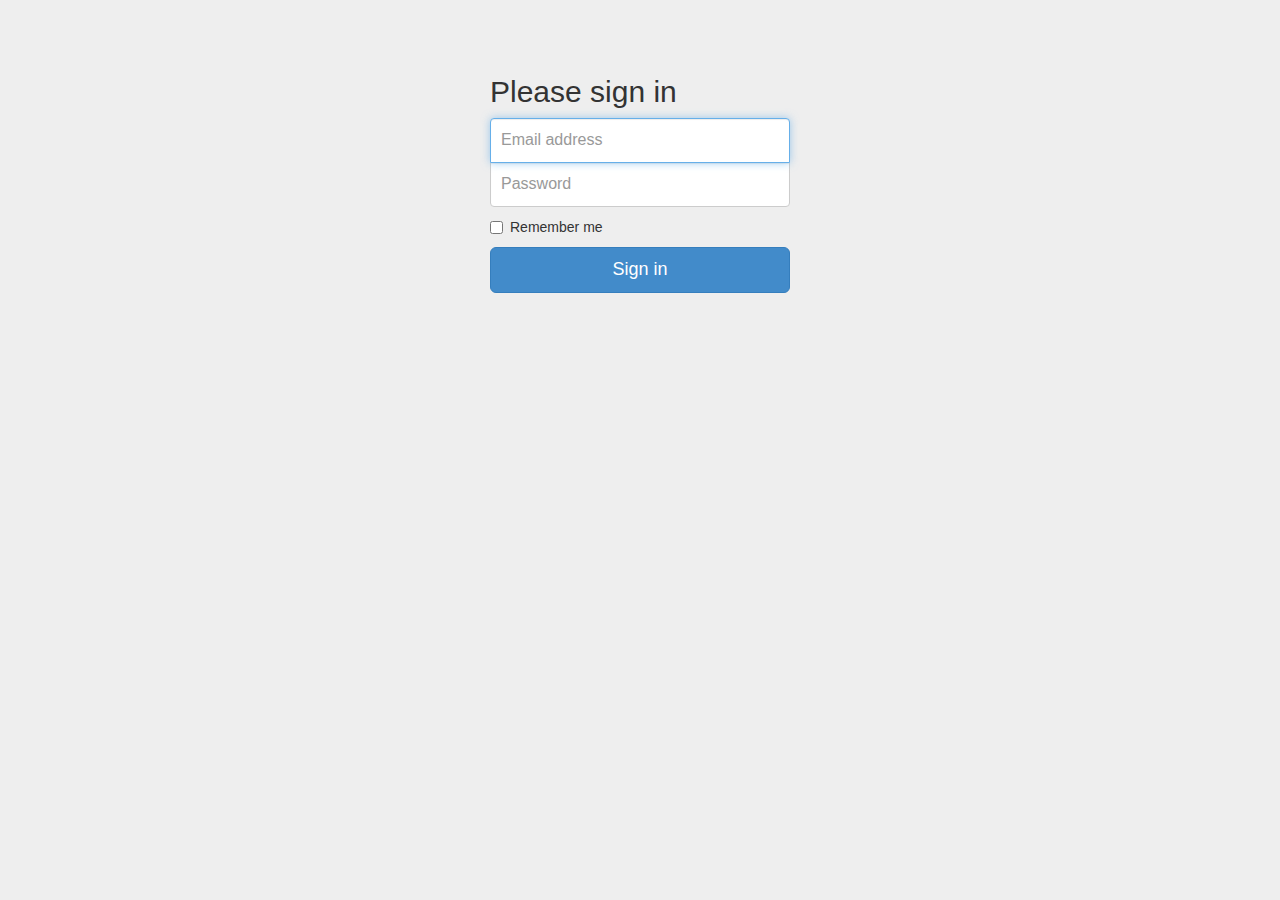
<file: Django Practice/djangogirls/myenv/Scripts/mysite/blog/templates/blog/bootstrap/examples/signin/index.html>
<!DOCTYPE html>
<html lang="en">
  <head>
    <meta charset="utf-8">
    <meta name="viewport" content="width=device-width, initial-scale=1.0">
    <meta name="description" content="">
    <meta name="author" content="">
    <link rel="shortcut icon" href="../../assets/ico/favicon.png">

    <title>Signin Template for Bootstrap</title>

    <!-- Bootstrap core CSS -->
    <link href="../../dist/css/bootstrap.css" rel="stylesheet">

    <!-- Custom styles for this template -->
    <link href="signin.css" rel="stylesheet">

    <!-- HTML5 shim and Respond.js IE8 support of HTML5 elements and media queries -->
    <!--[if lt IE 9]>
      <script src="../../assets/js/html5shiv.js"></script>
      <script src="../../assets/js/respond.min.js"></script>
    <![endif]-->
  </head>

  <body>

    <div class="container">

      <form class="form-signin">
        <h2 class="form-signin-heading">Please sign in</h2>
        <input type="text" class="form-control" placeholder="Email address" autofocus>
        <input type="password" class="form-control" placeholder="Password">
        <label class="checkbox">
          <input type="checkbox" value="remember-me"> Remember me
        </label>
        <button class="btn btn-lg btn-primary btn-block" type="submit">Sign in</button>
      </form>

    </div> <!-- /container -->


    <!-- Bootstrap core JavaScript
    ================================================== -->
    <!-- Placed at the end of the document so the pages load faster -->
  </body>
</html>
</file>
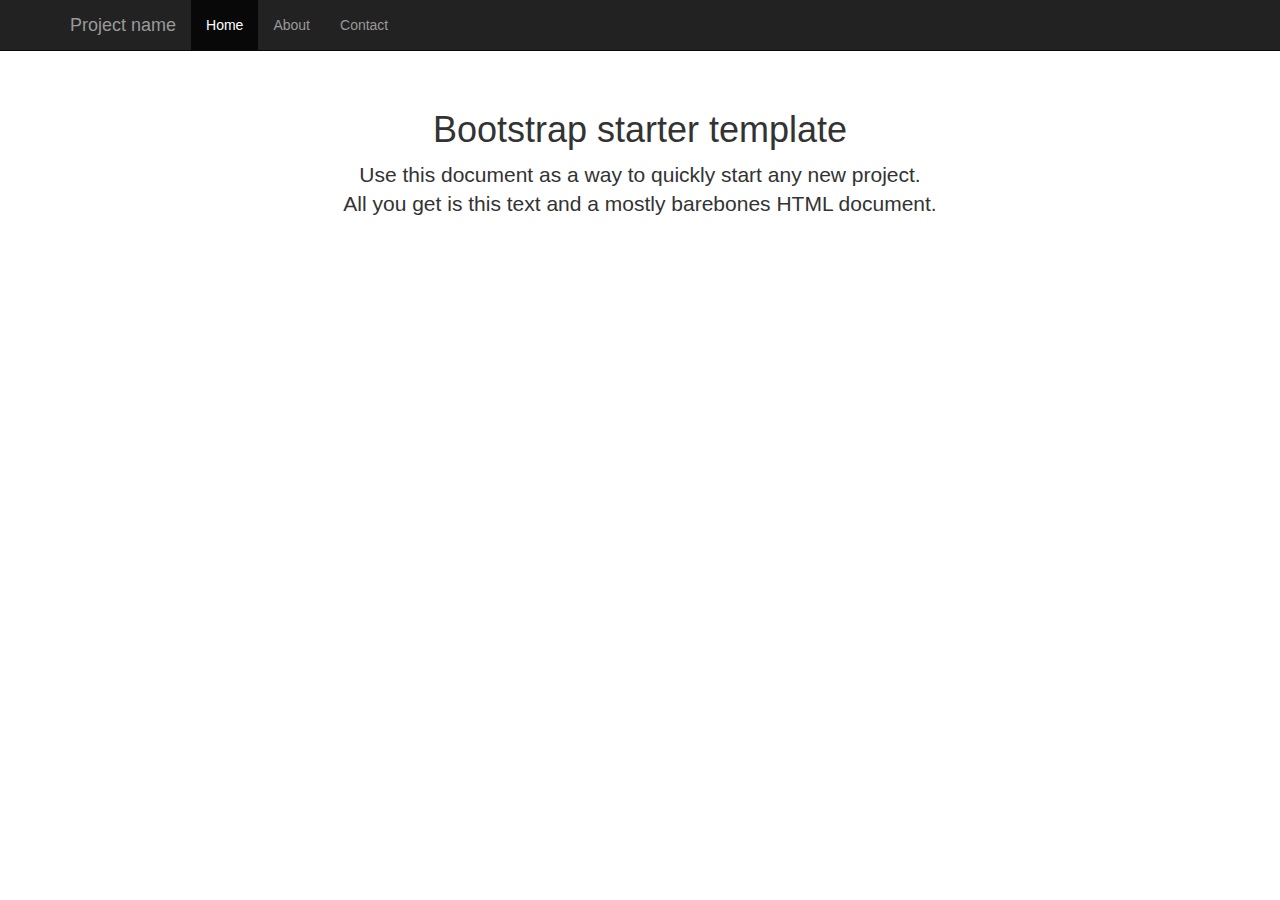
<file: Django Practice/djangogirls/myenv/Scripts/mysite/blog/templates/blog/bootstrap/examples/starter-template/index.html>
<!DOCTYPE html>
<html lang="en">
  <head>
    <meta charset="utf-8">
    <meta name="viewport" content="width=device-width, initial-scale=1.0">
    <meta name="description" content="">
    <meta name="author" content="">
    <link rel="shortcut icon" href="../../assets/ico/favicon.png">

    <title>Starter Template for Bootstrap</title>

    <!-- Bootstrap core CSS -->
    <link href="../../dist/css/bootstrap.css" rel="stylesheet">

    <!-- Custom styles for this template -->
    <link href="starter-template.css" rel="stylesheet">

    <!-- HTML5 shim and Respond.js IE8 support of HTML5 elements and media queries -->
    <!--[if lt IE 9]>
      <script src="../../assets/js/html5shiv.js"></script>
      <script src="../../assets/js/respond.min.js"></script>
    <![endif]-->
  </head>

  <body>

    <div class="navbar navbar-inverse navbar-fixed-top">
      <div class="container">
        <div class="navbar-header">
          <button type="button" class="navbar-toggle" data-toggle="collapse" data-target=".navbar-collapse">
            <span class="icon-bar"></span>
            <span class="icon-bar"></span>
            <span class="icon-bar"></span>
          </button>
          <a class="navbar-brand" href="#">Project name</a>
        </div>
        <div class="collapse navbar-collapse">
          <ul class="nav navbar-nav">
            <li class="active"><a href="#">Home</a></li>
            <li><a href="#about">About</a></li>
            <li><a href="#contact">Contact</a></li>
          </ul>
        </div><!--/.nav-collapse -->
      </div>
    </div>

    <div class="container">

      <div class="starter-template">
        <h1>Bootstrap starter template</h1>
        <p class="lead">Use this document as a way to quickly start any new project.<br> All you get is this text and a mostly barebones HTML document.</p>
      </div>

    </div><!-- /.container -->


    <!-- Bootstrap core JavaScript
    ================================================== -->
    <!-- Placed at the end of the document so the pages load faster -->
    <script src="../../assets/js/jquery.js"></script>
    <script src="../../dist/js/bootstrap.min.js"></script>
  </body>
</html>
</file>
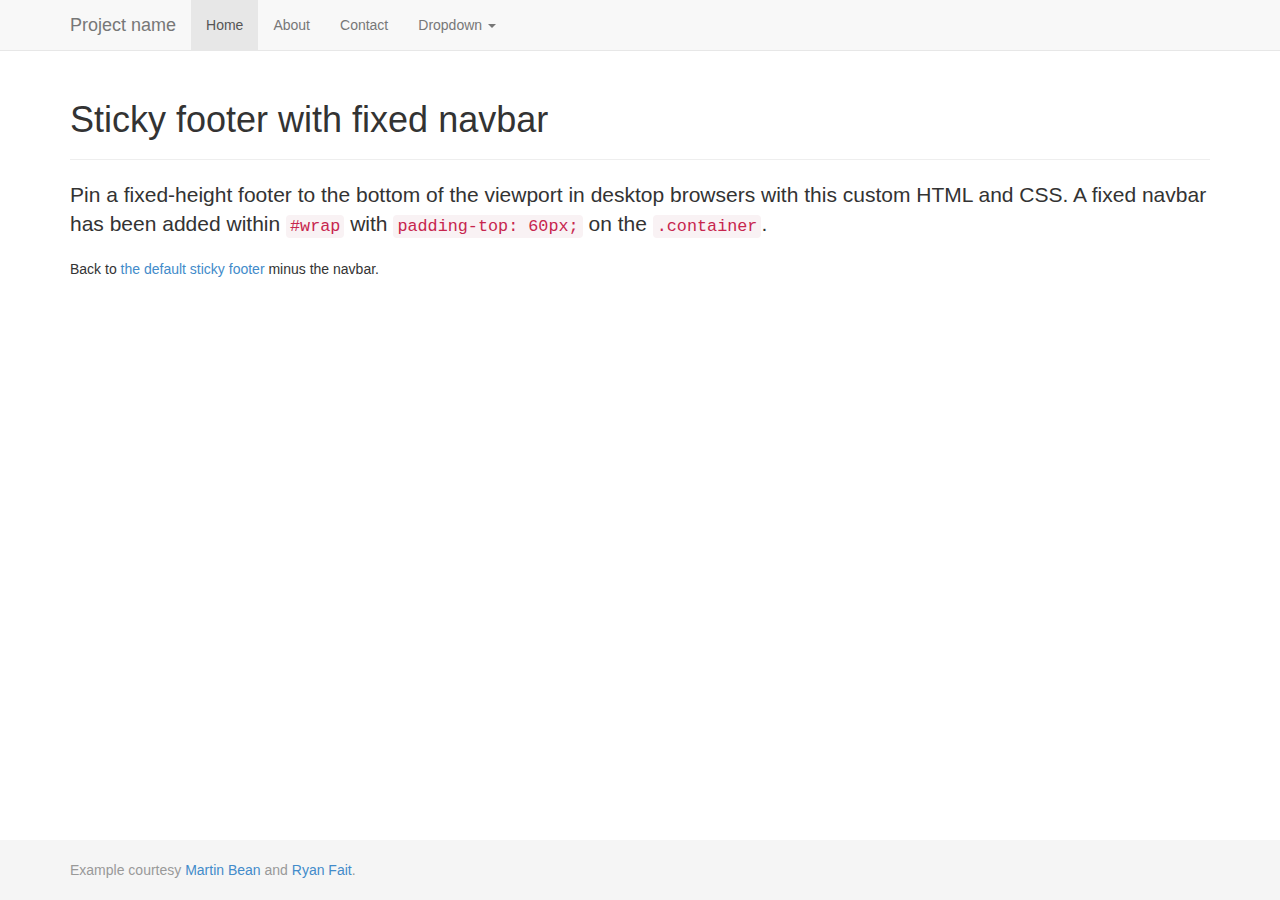
<file: Django Practice/djangogirls/myenv/Scripts/mysite/blog/templates/blog/bootstrap/examples/sticky-footer-navbar/index.html>
<!DOCTYPE html>
<html lang="en">
  <head>
    <meta charset="utf-8">
    <meta name="viewport" content="width=device-width, initial-scale=1.0">
    <meta name="description" content="">
    <meta name="author" content="">
    <link rel="shortcut icon" href="../../assets/ico/favicon.png">

    <title>Sticky Footer Navbar Template for Bootstrap</title>

    <!-- Bootstrap core CSS -->
    <link href="../../dist/css/bootstrap.css" rel="stylesheet">

    <!-- Custom styles for this template -->
    <link href="sticky-footer-navbar.css" rel="stylesheet">

    <!-- HTML5 shim and Respond.js IE8 support of HTML5 elements and media queries -->
    <!--[if lt IE 9]>
      <script src="../../assets/js/html5shiv.js"></script>
      <script src="../../assets/js/respond.min.js"></script>
    <![endif]-->
  </head>

  <body>

    <!-- Wrap all page content here -->
    <div id="wrap">

      <!-- Fixed navbar -->
      <div class="navbar navbar-default navbar-fixed-top">
        <div class="container">
          <div class="navbar-header">
            <button type="button" class="navbar-toggle" data-toggle="collapse" data-target=".navbar-collapse">
              <span class="icon-bar"></span>
              <span class="icon-bar"></span>
              <span class="icon-bar"></span>
            </button>
            <a class="navbar-brand" href="#">Project name</a>
          </div>
          <div class="collapse navbar-collapse">
            <ul class="nav navbar-nav">
              <li class="active"><a href="#">Home</a></li>
              <li><a href="#about">About</a></li>
              <li><a href="#contact">Contact</a></li>
              <li class="dropdown">
                <a href="#" class="dropdown-toggle" data-toggle="dropdown">Dropdown <b class="caret"></b></a>
                <ul class="dropdown-menu">
                  <li><a href="#">Action</a></li>
                  <li><a href="#">Another action</a></li>
                  <li><a href="#">Something else here</a></li>
                  <li class="divider"></li>
                  <li class="dropdown-header">Nav header</li>
                  <li><a href="#">Separated link</a></li>
                  <li><a href="#">One more separated link</a></li>
                </ul>
              </li>
            </ul>
          </div><!--/.nav-collapse -->
        </div>
      </div>

      <!-- Begin page content -->
      <div class="container">
        <div class="page-header">
          <h1>Sticky footer with fixed navbar</h1>
        </div>
        <p class="lead">Pin a fixed-height footer to the bottom of the viewport in desktop browsers with this custom HTML and CSS. A fixed navbar has been added within <code>#wrap</code> with <code>padding-top: 60px;</code> on the <code>.container</code>.</p>
        <p>Back to <a href="../sticky-footer">the default sticky footer</a> minus the navbar.</p>
      </div>
    </div>

    <div id="footer">
      <div class="container">
        <p class="text-muted credit">Example courtesy <a href="http://martinbean.co.uk">Martin Bean</a> and <a href="http://ryanfait.com/sticky-footer/">Ryan Fait</a>.</p>
      </div>
    </div>


    <!-- Bootstrap core JavaScript
    ================================================== -->
    <!-- Placed at the end of the document so the pages load faster -->
    <script src="../../assets/js/jquery.js"></script>
    <script src="../../dist/js/bootstrap.min.js"></script>
  </body>
</html>
</file>
<file: Django Practice/djangogirls/myenv/Scripts/mysite/blog/templates/blog/bootstrap/examples/grid/grid.css>
.container {
  padding-left: 15px;
  padding-right: 15px;
}

h4 {
  margin-top: 25px;
}
.row {
  margin-bottom: 20px;
}
.row .row {
  margin-top: 10px;
  margin-bottom: 0;
}
[class*="col-"] {
  padding-top: 15px;
  padding-bottom: 15px;
  background-color: #eee;
  border: 1px solid #ddd;
  background-color: rgba(86,61,124,.15);
  border: 1px solid rgba(86,61,124,.2);
}

hr {
  margin-top: 40px;
  margin-bottom: 40px;
}
</file>
<file: Django Practice/djangogirls/myenv/Scripts/mysite/blog/templates/blog/bootstrap/examples/jumbotron-narrow/jumbotron-narrow.css>
/* Space out content a bit */
body {
  padding-top: 20px;
  padding-bottom: 20px;
}

/* Everything but the jumbotron gets side spacing for mobile first views */
.header,
.marketing,
.footer {
  padding-left: 15px;
  padding-right: 15px;
}

/* Custom page header */
.header {
  border-bottom: 1px solid #e5e5e5;
}
/* Make the masthead heading the same height as the navigation */
.header h3 {
  margin-top: 0;
  margin-bottom: 0;
  line-height: 40px;
  padding-bottom: 19px;
}

/* Custom page footer */
.footer {
  padding-top: 19px;
  color: #777;
  border-top: 1px solid #e5e5e5;
}

/* Customize container */
@media (min-width: 768px) {
  .container {
    max-width: 730px;
  }
}
.container-narrow > hr {
  margin: 30px 0;
}

/* Main marketing message and sign up button */
.jumbotron {
  text-align: center;
  border-bottom: 1px solid #e5e5e5;
}
.jumbotron .btn {
  font-size: 21px;
  padding: 14px 24px;
}

/* Supporting marketing content */
.marketing {
  margin: 40px 0;
}
.marketing p + h4 {
  margin-top: 28px;
}

/* Responsive: Portrait tablets and up */
@media screen and (min-width: 768px) {
  /* Remove the padding we set earlier */
  .header,
  .marketing,
  .footer {
    padding-left: 0;
    padding-right: 0;
  }
  /* Space out the masthead */
  .header {
    margin-bottom: 30px;
  }
  /* Remove the bottom border on the jumbotron for visual effect */
  .jumbotron {
    border-bottom: 0;
  }
}
</file>
<file: Django Practice/djangogirls/myenv/Scripts/mysite/blog/templates/blog/bootstrap/examples/jumbotron/jumbotron.css>
/* Move down content because we have a fixed navbar that is 50px tall */
body {
  padding-top: 50px;
  padding-bottom: 20px;
}
</file>
<file: Django Practice/djangogirls/myenv/Scripts/mysite/blog/templates/blog/bootstrap/examples/justified-nav/justified-nav.css>
body {
  padding-top: 20px;
}

.footer {
  border-top: 1px solid #eee;
  margin-top: 40px;
  padding-top: 40px;
  padding-bottom: 40px;
}

/* Main marketing message and sign up button */
.jumbotron {
  text-align: center;
  background-color: transparent;
}
.jumbotron .btn {
  font-size: 21px;
  padding: 14px 24px;
}

/* Customize the nav-justified links to be fill the entire space of the .navbar */

.nav-justified {
  background-color: #eee;
  border-radius: 5px;
  border: 1px solid #ccc;
}
.nav-justified > li > a {
  padding-top: 15px;
  padding-bottom: 15px;
  color: #777;
  font-weight: bold;
  text-align: center;
  border-bottom: 1px solid #d5d5d5;
  background-color: #e5e5e5; /* Old browsers */
  background-repeat: repeat-x; /* Repeat the gradient */
  background-image: -moz-linear-gradient(top, #f5f5f5 0%, #e5e5e5 100%); /* FF3.6+ */
  background-image: -webkit-gradient(linear, left top, left bottom, color-stop(0%,#f5f5f5), color-stop(100%,#e5e5e5)); /* Chrome,Safari4+ */
  background-image: -webkit-linear-gradient(top, #f5f5f5 0%,#e5e5e5 100%); /* Chrome 10+,Safari 5.1+ */
  background-image: -ms-linear-gradient(top, #f5f5f5 0%,#e5e5e5 100%); /* IE10+ */
  background-image: -o-linear-gradient(top, #f5f5f5 0%,#e5e5e5 100%); /* Opera 11.10+ */
  filter: progid:DXImageTransform.Microsoft.gradient( startColorstr='#f5f5f5', endColorstr='#e5e5e5',GradientType=0 ); /* IE6-9 */
  background-image: linear-gradient(top, #f5f5f5 0%,#e5e5e5 100%); /* W3C */
}
.nav-justified > .active > a,
.nav-justified > .active > a:hover,
.nav-justified > .active > a:focus {
  background-color: #ddd;
  background-image: none;
  box-shadow: inset 0 3px 7px rgba(0,0,0,.15);
}
.nav-justified > li:first-child > a {
  border-radius: 5px 5px 0 0;
}
.nav-justified > li:last-child > a {
  border-bottom: 0;
  border-radius: 0 0 5px 5px;
}

@media (min-width: 768px) {
  .nav-justified {
    max-height: 52px;
  }
  .nav-justified > li > a {
    border-left: 1px solid #fff;
    border-right: 1px solid #d5d5d5;
  }
  .nav-justified > li:first-child > a {
    border-left: 0;
    border-radius: 5px 0 0 5px;
  }
  .nav-justified > li:last-child > a {
    border-radius: 0 5px 5px 0;
    border-right: 0;
  }
}

/* Responsive: Portrait tablets and up */
@media screen and (min-width: 768px) {
  /* Remove the padding we set earlier */
  .masthead,
  .marketing,
  .footer {
    padding-left: 0;
    padding-right: 0;
  }
}
</file>
<file: Django Practice/djangogirls/myenv/Scripts/mysite/blog/templates/blog/bootstrap/examples/navbar-fixed-top/navbar-fixed-top.css>
body {
  min-height: 2000px;
  padding-top: 70px;
}
</file>
<file: Django Practice/djangogirls/myenv/Scripts/mysite/blog/templates/blog/bootstrap/examples/navbar-static-top/navbar-static-top.css>
body {
  min-height: 2000px;
}

.navbar-static-top {
  margin-bottom: 19px;
}
</file>
<file: Django Practice/djangogirls/myenv/Scripts/mysite/blog/templates/blog/bootstrap/examples/navbar/navbar.css>
body {
padding: 30px;
}

.navbar {
margin-bottom: 30px;
}
</file>
<file: Django Practice/djangogirls/myenv/Scripts/mysite/blog/templates/blog/bootstrap/examples/non-responsive/non-responsive.css>
/* Template-specific stuff
 *
 * Customizations just for the template—these are not necessary for anything
 * with disabling the responsiveness.
 */

/* Account for fixed navbar */
body {
  padding-top: 70px;
  padding-bottom: 30px;
}

/* Finesse the page header spacing */
.page-header {
  margin-bottom: 30px;
}
.page-header .lead {
  margin-bottom: 10px;
}


/* Non-responsive overrides
 *
 * Utilitze the following CSS to disable the responsive-ness of the container,
 * grid system, and navbar.
 */

/* Reset the container */
.container {
  max-width: none !important;
  width: 970px;
}

/* Demonstrate the grids */
.col-xs-4 {
  padding-top: 15px;
  padding-bottom: 15px;
  background-color: #eee;
  border: 1px solid #ddd;
  background-color: rgba(86,61,124,.15);
  border: 1px solid rgba(86,61,124,.2);
}

.container .navbar-header,
.container .navbar-collapse {
  margin-right: 0;
  margin-left: 0;
}

/* Always float the navbar header */
.navbar-header {
  float: left;
}

/* Undo the collapsing navbar */
.navbar-collapse {
  display: block !important;
  height: auto !important;
  padding-bottom: 0;
  overflow: visible !important;
}

.navbar-toggle {
  display: none;
}

.navbar-brand {
  margin-left: -15px;
}

/* Always apply the floated nav */
.navbar-nav {
  float: left;
  margin: 0;
}
.navbar-nav > li {
  float: left;
}
.navbar-nav > li > a {
  padding: 15px;
}

/* Redeclare since we override the float above */
.navbar-nav.navbar-right {
  float: right;
}

/* Undo custom dropdowns */
.navbar .open .dropdown-menu {
  position: absolute;
  float: left;
  background-color: #fff;
  border: 1px solid #cccccc;
  border: 1px solid rgba(0, 0, 0, 0.15);
  border-width: 0 1px 1px;
  border-radius: 0 0 4px 4px;
  -webkit-box-shadow: 0 6px 12px rgba(0, 0, 0, 0.175);
          box-shadow: 0 6px 12px rgba(0, 0, 0, 0.175);
}
.navbar .open .dropdown-menu > li > a {
  color: #333;
}
.navbar .open .dropdown-menu > li > a:hover,
.navbar .open .dropdown-menu > li > a:focus,
.navbar .open .dropdown-menu > .active > a,
.navbar .open .dropdown-menu > .active > a:hover,
.navbar .open .dropdown-menu > .active > a:focus {
  color: #fff !important;
  background-color: #428bca !important;
}
.navbar .open .dropdown-menu > .disabled > a,
.navbar .open .dropdown-menu > .disabled > a:hover,
.navbar .open .dropdown-menu > .disabled > a:focus {
  color: #999 !important;
  background-color: transparent !important;
}
</file>
<file: Django Practice/djangogirls/myenv/Scripts/mysite/blog/templates/blog/bootstrap/examples/offcanvas/offcanvas.css>
/*
 * Style twaks
 * --------------------------------------------------
 */
body {
  padding-top: 70px;
}
footer {
  padding-left: 15px;
  padding-right: 15px;
}

/*
 * Off Canvas
 * --------------------------------------------------
 */
@media screen and (max-width: 768px) {
  .row-offcanvas {
    position: relative;
    -webkit-transition: all 0.25s ease-out;
    -moz-transition: all 0.25s ease-out;
    transition: all 0.25s ease-out;
  }

  .row-offcanvas-right
  .sidebar-offcanvas {
    right: -50%; /* 6 columns */
  }

  .row-offcanvas-left
  .sidebar-offcanvas {
    left: -50%; /* 6 columns */
  }

  .row-offcanvas-right.active {
    right: 50%; /* 6 columns */
  }

  .row-offcanvas-left.active {
    left: 50%; /* 6 columns */
  }

  .sidebar-offcanvas {
    position: absolute;
    top: 0;
    width: 50%; /* 6 columns */
  }
}
</file>
<file: Django Practice/djangogirls/myenv/Scripts/mysite/blog/templates/blog/bootstrap/examples/signin/signin.css>
body {
  padding-top: 40px;
  padding-bottom: 40px;
  background-color: #eee;
}

.form-signin {
  max-width: 330px;
  padding: 15px;
  margin: 0 auto;
}
.form-signin .form-signin-heading,
.form-signin .checkbox {
  margin-bottom: 10px;
}
.form-signin .checkbox {
  font-weight: normal;
}
.form-signin .form-control {
  position: relative;
  font-size: 16px;
  height: auto;
  padding: 10px;
  -webkit-box-sizing: border-box;
     -moz-box-sizing: border-box;
          box-sizing: border-box;
}
.form-signin .form-control:focus {
  z-index: 2;
}
.form-signin input[type="text"] {
  margin-bottom: -1px;
  border-bottom-left-radius: 0;
  border-bottom-right-radius: 0;
}
.form-signin input[type="password"] {
  margin-bottom: 10px;
  border-top-left-radius: 0;
  border-top-right-radius: 0;
}
</file>
<file: Django Practice/djangogirls/myenv/Scripts/mysite/blog/templates/blog/bootstrap/examples/starter-template/starter-template.css>
body {
  padding-top: 50px;
}
.starter-template {
  padding: 40px 15px;
  text-align: center;
}
</file>
<file: Django Practice/djangogirls/myenv/Scripts/mysite/blog/templates/blog/bootstrap/examples/sticky-footer-navbar/sticky-footer-navbar.css>
/* Sticky footer styles
-------------------------------------------------- */

html,
body {
  height: 100%;
  /* The html and body elements cannot have any padding or margin. */
}

/* Wrapper for page content to push down footer */
#wrap {
  min-height: 100%;
  height: auto !important;
  height: 100%;
  /* Negative indent footer by its height */
  margin: 0 auto -60px;
  /* Pad bottom by footer height */
  padding: 0 0 60px;
}

/* Set the fixed height of the footer here */
#footer {
  height: 60px;
  background-color: #f5f5f5;
}


/* Custom page CSS
-------------------------------------------------- */
/* Not required for template or sticky footer method. */

#wrap > .container {
  padding: 60px 15px 0;
}
.container .credit {
  margin: 20px 0;
}

#footer > .container {
  padding-left: 15px;
  padding-right: 15px;
}

code {
  font-size: 80%;
}
</file>
